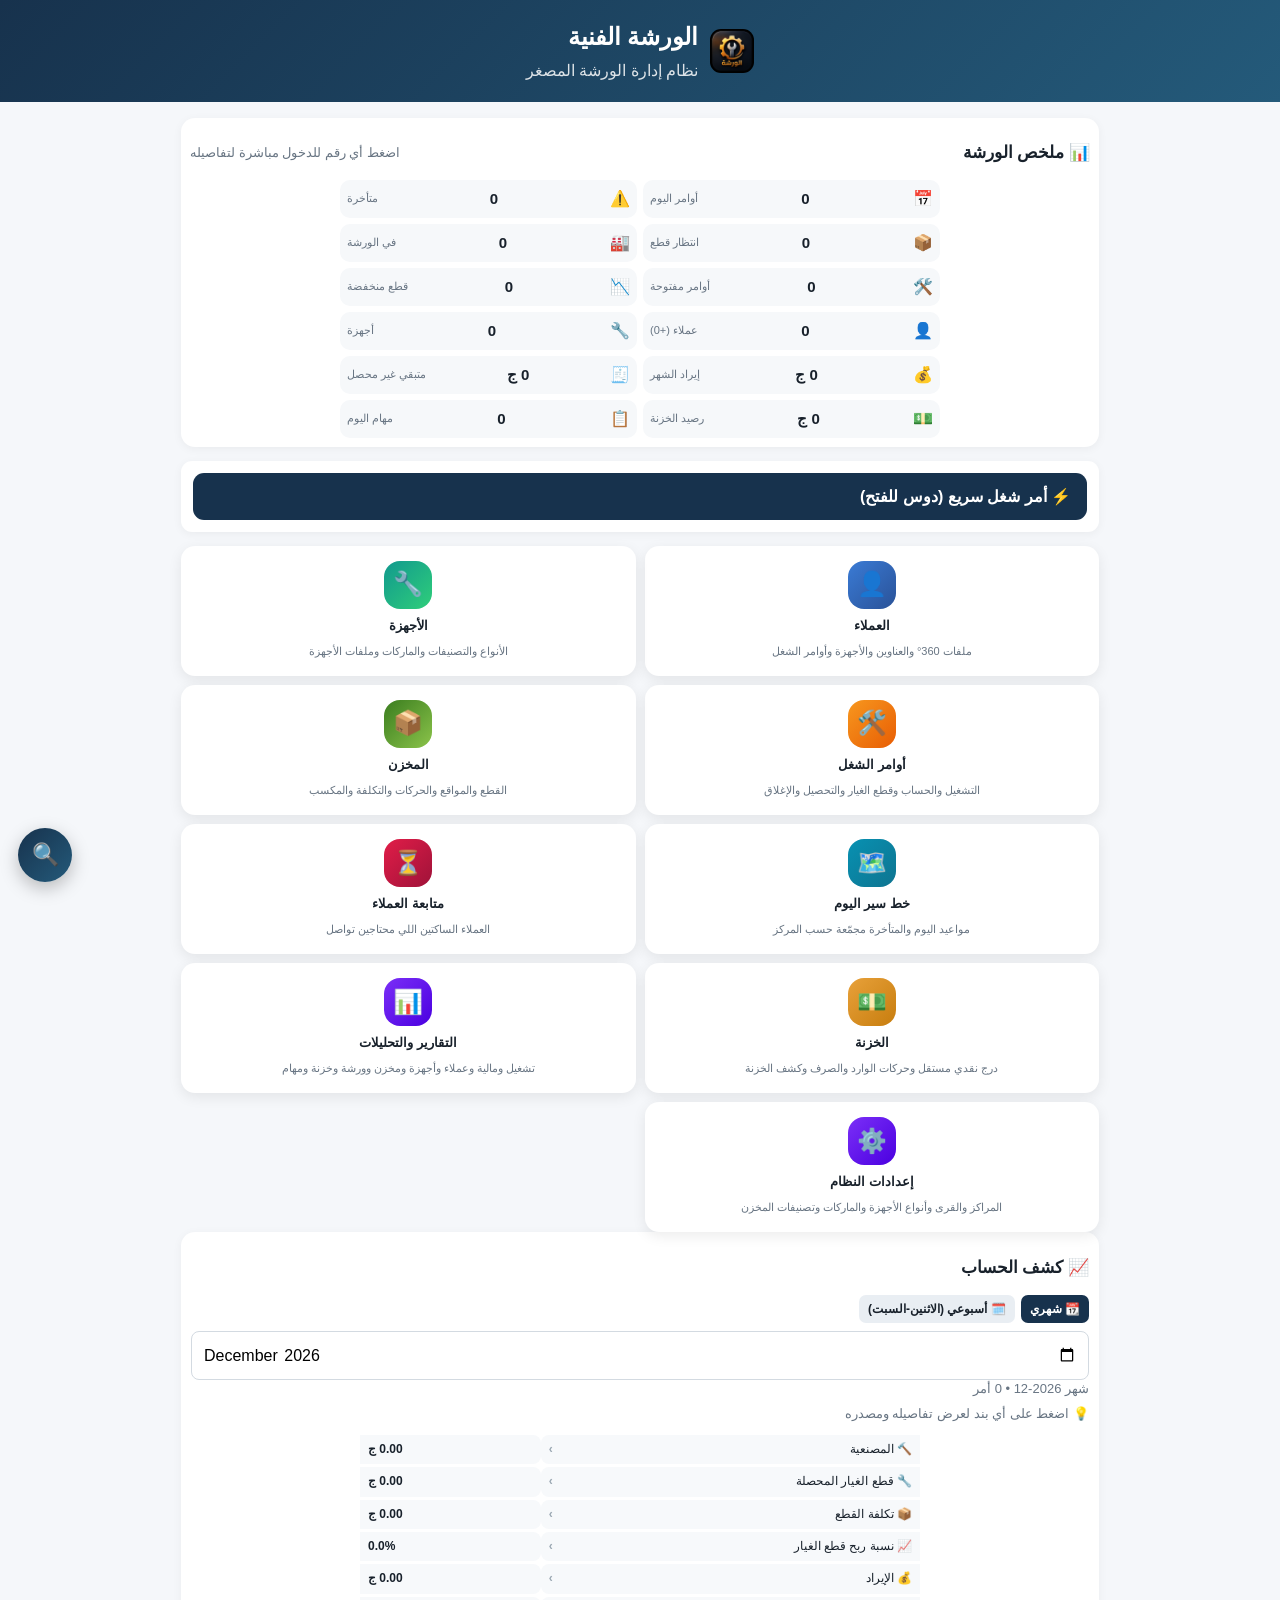
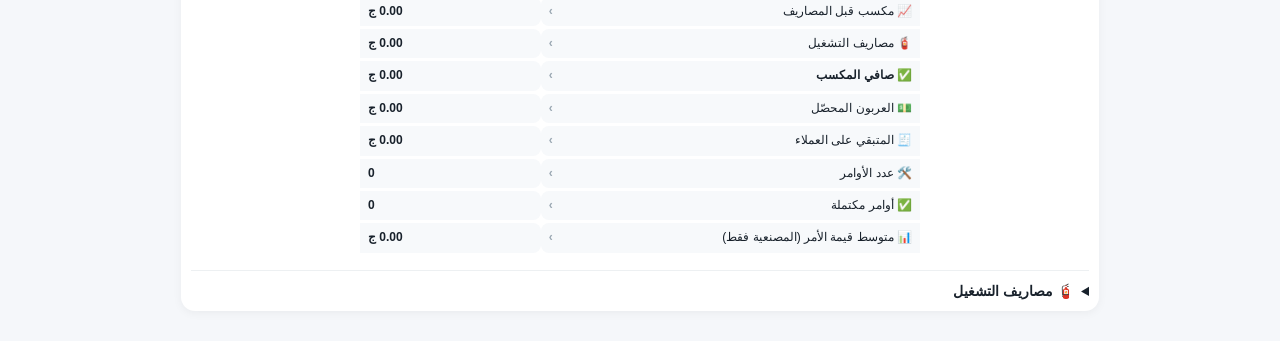
<file: index.html>
<!doctype html><html lang="ar" dir="rtl"><head><meta charset="utf-8"><meta name="viewport" content="width=device-width,initial-scale=1"><meta name="theme-color" content="#001b4d"><link rel="manifest" href="manifest.json?v=11.4.1"><link rel="icon" type="image/png" sizes="192x192" href="icon-192-v11-4-1.png"><link rel="apple-touch-icon" href="icon-192-v11-4-1.png"><title>الورشة الفنية | النظام المصغر</title><link rel="stylesheet" href="style.css"></head><body>
<header><div class="brand"><img class="brand-logo" src="icon-192-v11-4-1.png" alt="شعار الورشة الفنية"><div><h1>الورشة الفنية</h1><p>نظام إدارة الورشة المصغر</p></div></div><button id="installAppBtn" class="secondary hidden" type="button" onclick="installWorkshopApp()">📲 تثبيت التطبيق</button></header>
<main>
<section class="dashboard"><div class="dash-head"><h2>📊 ملخص الورشة</h2><span class="hint">اضغط أي رقم للدخول مباشرة لتفاصيله</span></div><div id="dashboard"></div></section>
<section class="panel" id="quickOrderPanel"><button type="button" id="quickOrderToggleBtn" class="quick-order-toggle" onclick="toggleQuickOrderPanel()">⚡ أمر شغل سريع (دوس للفتح)</button>
<div id="quickOrderBody" class="hidden">
<p class="hint">اختر العميل والجهاز واكتب العطل، والباقي (الأولوية، الموعد، الحساب، قطع الغيار) تظبطه بعدين من صفحة الأمر نفسها. العميل أو الجهاز جديد؟ سجّله من هنا على طول من غير ما تسيب الصفحة.</p>
<div class="form-grid">
<label class="wide">العميل<div class="select-add"><select id="qoCustomer"></select><button type="button" class="secondary mini-action quick-add-btn" data-opens="qoCustomerBox" onclick="toggleQuickAdd('qoCustomerBox')">➕ عميل</button></div></label>
<section id="qoCustomerBox" class="quick-add hidden wide"><h3>➕ إضافة عميل سريع</h3><div class="form-grid"><label>اسم العميل<input id="qoName"></label><label>التليفون<input id="qoPhone" inputmode="tel"></label><label>المركز<select id="qoCenter"></select></label><label>القرية<select id="qoVillage"></select></label><label>الشارع / علامة مميزة <small>اختياري</small><input id="qoStreet"></label></div><div class="actions"><button type="button" class="primary" onclick="saveQuickCustomerHome()">💾 حفظ العميل واختياره</button><button type="button" class="secondary" onclick="closeQuickAdd('qoCustomerBox')">إلغاء</button></div></section>
<label class="wide">الجهاز<div class="select-add"><select id="qoDevice"></select><button type="button" class="secondary mini-action quick-add-btn" data-opens="qoDeviceBox" onclick="toggleQuickAdd('qoDeviceBox')">➕ جهاز</button></div></label>
<section id="qoDeviceBox" class="quick-add hidden wide"><h3>➕ إضافة جهاز سريع</h3><div class="form-grid"><label>نوع الجهاز<select id="qoType"></select></label><label>التصنيف<select id="qoCategory"></select></label><label>الماركة<select id="qoBrand"></select></label><label>الموديل <small>اختياري</small><input id="qoModel"></label></div><div class="actions"><button type="button" class="primary" onclick="saveQuickDeviceHome()">💾 حفظ الجهاز واختياره</button><button type="button" class="secondary" onclick="closeQuickAdd('qoDeviceBox')">إلغاء</button></div></section>
<label class="wide">وصف العطل<textarea id="qoFault" placeholder="مثال: تاخر برنامج الغسالة"></textarea></label>
</div>
<div class="actions"><button type="button" class="primary" onclick="quickCreateRequest()">⚡ إنشاء أمر الشغل وفتحه</button><a class="secondary" href="requests.html?add=1">🛠️ فورم كامل</a></div>
</div>
</section>
<div class="grid">
<a class="card card-accent-blue" href="customers.html"><i>👤</i><div class="card-text"><b>العملاء</b><span>ملفات 360° والعناوين والأجهزة وأوامر الشغل</span></div></a>
<a class="card card-accent-teal" href="devices.html"><i>🔧</i><div class="card-text"><b>الأجهزة</b><span>الأنواع والتصنيفات والماركات وملفات الأجهزة</span></div></a>
<a class="card card-accent-orange" href="requests.html"><i>🛠️</i><div class="card-text"><b>أوامر الشغل</b><span>التشغيل والحساب وقطع الغيار والتحصيل والإغلاق</span></div></a>
<a class="card card-accent-green" href="inventory.html"><i>📦</i><div class="card-text"><b>المخزن</b><span>القطع والمواقع والحركات والتكلفة والمكسب</span></div></a>
<a class="card card-accent-cyan" href="route.html"><i>🗺️</i><div class="card-text"><b>خط سير اليوم</b><span>مواعيد اليوم والمتأخرة مجمّعة حسب المركز</span></div></a>
<a class="card card-accent-red" href="followup.html"><i>⏳</i><div class="card-text"><b>متابعة العملاء</b><span>العملاء الساكتين اللي محتاجين تواصل</span></div></a>
<a class="card card-accent-gold" href="treasury.html"><i>💵</i><div class="card-text"><b>الخزنة</b><span>درج نقدي مستقل وحركات الوارد والصرف وكشف الخزنة</span></div></a>
<a class="card card-accent-purple" href="reports.html"><i>📊</i><div class="card-text"><b>التقارير والتحليلات</b><span>تشغيل ومالية وعملاء وأجهزة ومخزن وورشة وخزنة ومهام</span></div></a><a class="card card-accent-purple" href="settings.html"><i>⚙️</i><div class="card-text"><b>إعدادات النظام</b><span>المراكز والقرى وأنواع الأجهزة والماركات وتصنيفات المخزن</span></div></a>
</div>
<section class="report" id="reportSection">
  <div class="dash-head"><h2>📈 كشف الحساب</h2></div>
  <div class="report-mode-toggle">
    <button type="button" id="modeMonthBtn" class="secondary mini-action active-track" onclick="setReportMode('month')">📆 شهري</button>
    <button type="button" id="modeWeekBtn" class="secondary mini-action" onclick="setReportMode('week')">🗓️ أسبوعي (الاثنين‑السبت)</button>
  </div>
  <input id="reportMonth" type="month">
  <input id="reportWeek" type="week" class="hidden">
  <div id="monthlyReport"></div>
  <details class="expense-panel">
    <summary>🧯 مصاريف التشغيل</summary>
    <div class="form-grid expense-form">
      <label>التاريخ<input id="expDate" type="date"></label>
      <label>التصنيف<select id="expCategory"></select></label>
      <label>المبلغ<input id="expAmount" type="number" step="0.01" min="0" placeholder="0.00"></label>
      <label class="wide">ملاحظة<input id="expNote" placeholder="اختياري"></label>
    </div>
    <button type="button" class="primary expense-save" onclick="addExpense()">💾 حفظ المصروف</button>
    <div id="expenseList"></div>
  </details>
</section>
</main><script src="notif-shared.js"></script>
  <script src="shared-data.js"></script><script src="global-search.js"></script><script src="image-store.js"></script><script src="migrations.js"></script><script src="treasury.js"></script><script src="tasks.js"></script><script src="app-shared.js"></script><script src="app-dashboard-reports.js"></script><script src="app-customers.js"></script><script src="app-devices.js"></script><script src="app-requests.js"></script><script src="app-settings-lists.js"></script><script src="app-parts.js"></script><script src="app-settings.js"></script><script src="app-delete-tools.js"></script><script src="app-route-followup.js"></script><script src="app-data-management.js"></script><script src="app-quick-add.js"></script><script src="app-notifications-bootstrap.js"></script></body></html>
</file>
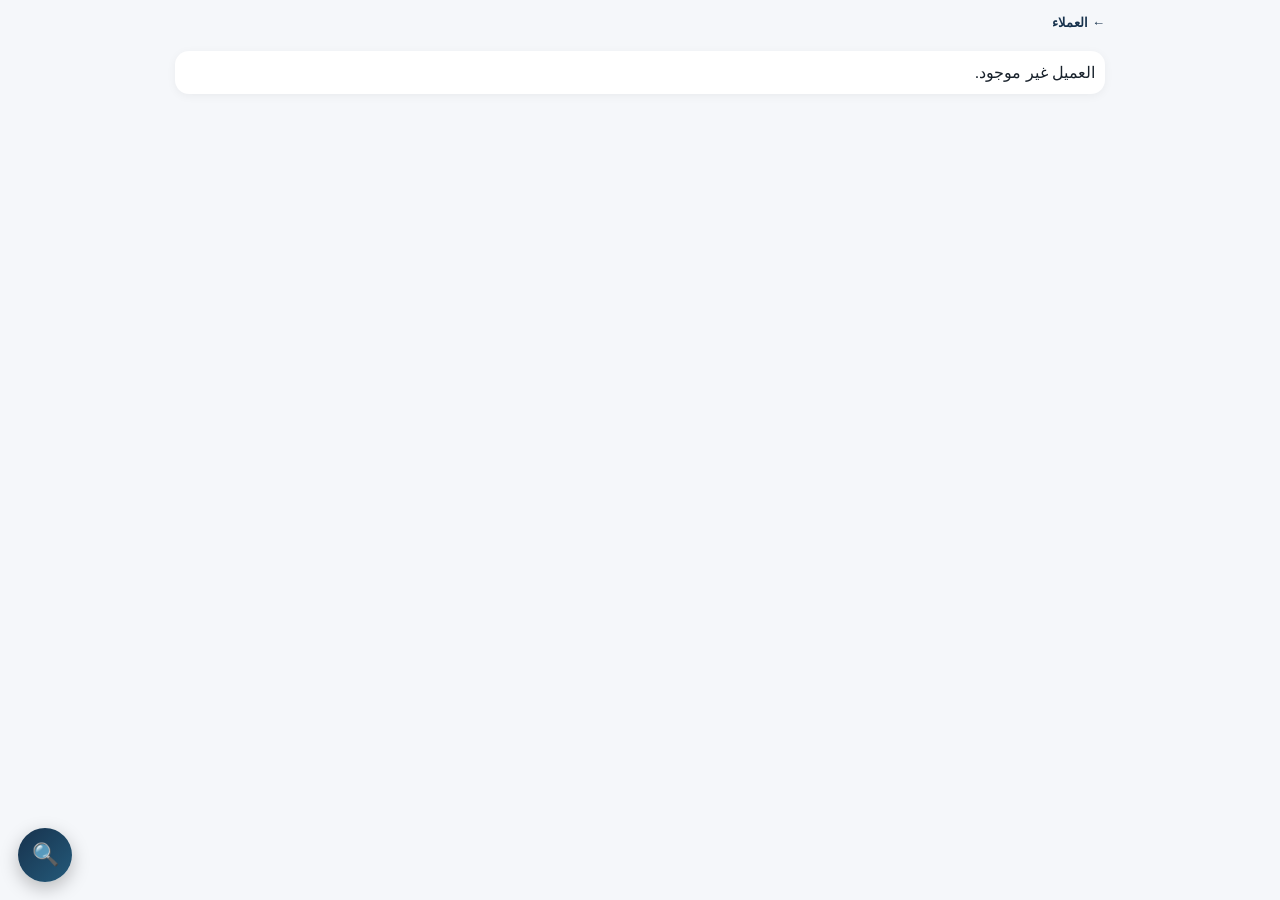
<file: customer.html>
<!doctype html><html lang="ar" dir="rtl"><head><meta charset="utf-8"><meta name="viewport" content="width=device-width,initial-scale=1"><meta name="theme-color" content="#001b4d"><link rel="manifest" href="manifest.json?v=11.4.1"><link rel="icon" type="image/png" sizes="192x192" href="icon-192-v11-4-1.png"><link rel="apple-touch-icon" href="icon-192-v11-4-1.png"><title>ملف العميل 360°</title><link rel="stylesheet" href="style.css"><link rel="stylesheet" href="print-share.css"></head><body><main class="page"><a class="back" href="customers.html">← العملاء</a><div id="customerProfile"></div></main><script src="notif-shared.js"></script>
  <script src="shared-data.js"></script><script src="global-search.js"></script><script src="image-store.js"></script><script src="migrations.js"></script><script src="treasury.js"></script><script src="tasks.js"></script><script src="app-shared.js"></script><script src="app-dashboard-reports.js"></script><script src="app-customers.js"></script><script src="app-devices.js"></script><script src="app-requests.js"></script><script src="app-settings-lists.js"></script><script src="app-parts.js"></script><script src="app-settings.js"></script><script src="app-delete-tools.js"></script><script src="app-route-followup.js"></script><script src="app-data-management.js"></script><script src="app-quick-add.js"></script><script src="app-notifications-bootstrap.js"></script><script src="workshop-mini-enhancements.js"></script><script src="print-share.js"></script></body></html>
</file>
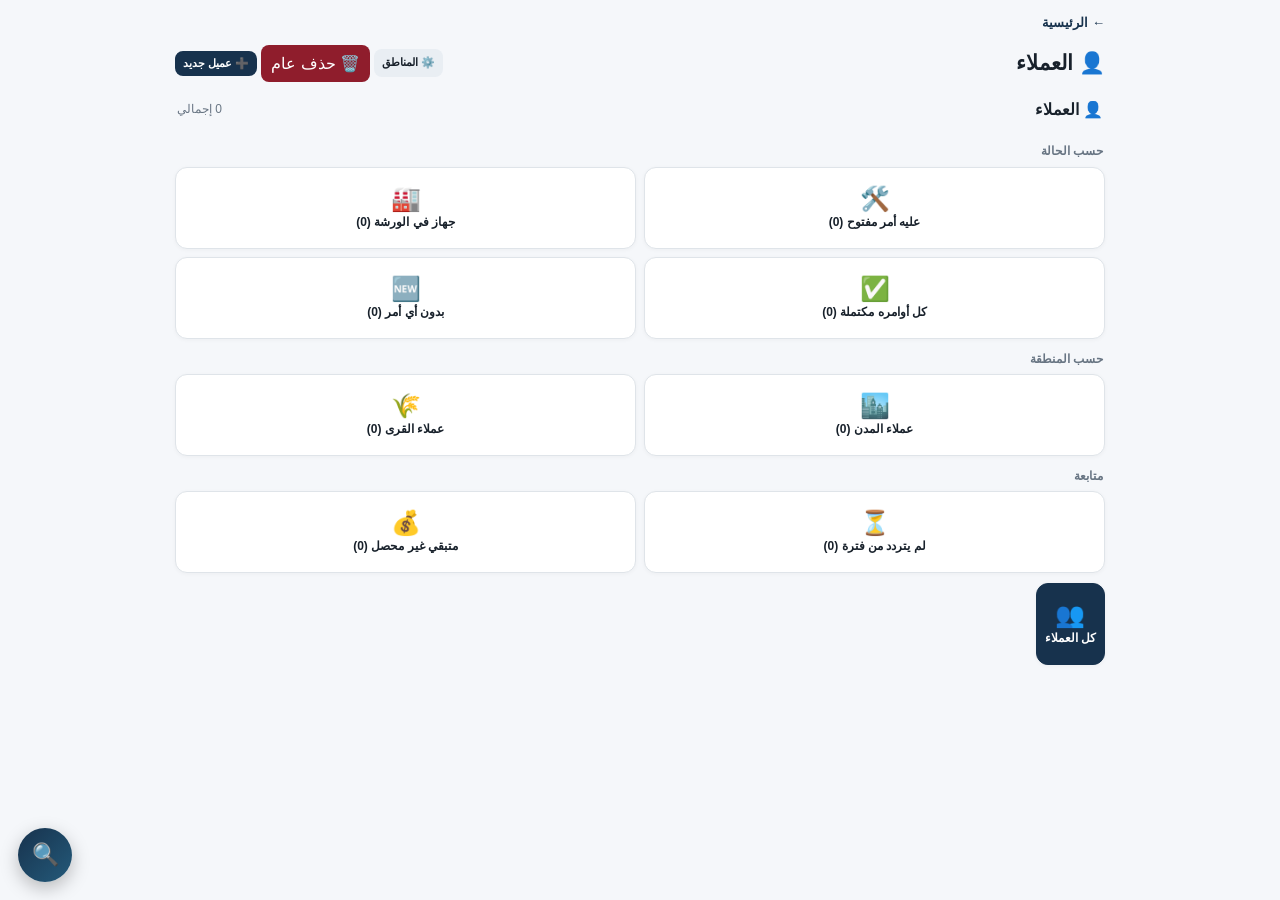
<file: customers.html>
<!doctype html><html lang="ar" dir="rtl"><head><meta charset="utf-8"><meta name="viewport" content="width=device-width,initial-scale=1"><meta name="theme-color" content="#001b4d"><link rel="manifest" href="manifest.json?v=11.4.1"><link rel="icon" type="image/png" sizes="192x192" href="icon-192-v11-4-1.png"><link rel="apple-touch-icon" href="icon-192-v11-4-1.png"><title>العملاء</title><link rel="stylesheet" href="style.css"><link rel="stylesheet" href="print-share.css"></head><body><main class="page"><a class="back" href="index.html">← الرئيسية</a>
<div class="page-head"><h1>👤 العملاء</h1><div class="section-actions"><a class="icon-btn small-btn" href="settings.html#locations">⚙️ المناطق</a><button class="danger-btn small-btn" type="button" onclick="deleteAllCustomers()">🗑️ حذف عام</button><button class="primary small-btn" onclick="toggle('customerForm')">➕ عميل جديد</button></div></div>
<form id="customerForm" class="form hidden"><div class="form-grid">
<label>اسم العميل<input id="cName" required></label><label>التليفون<input id="cPhone" required inputmode="tel"></label>
</div><h3>📍 العنوان الأساسي</h3><div class="address-note">المركز + القرية هما العنوان الأساسي، والشارع أو العلامة المميزة اختيارية.</div><div class="form-grid"><label>المركز<select id="cCenter" required></select></label><label>القرية<select id="cVillage" required></select></label><label>الشارع / علامة مميزة <small>اختياري</small><input id="cStreet"></label></div><h3>📍 عنوان إضافي <small>اختياري</small></h3><div class="form-grid"><label>المركز<select id="aCenter"></select></label><label>القرية<select id="aVillage"></select></label><label>الشارع / علامة مميزة <small>اختياري</small><input id="aStreet"></label></div>
<div class="actions"><button class="primary">💾 حفظ وفتح ملف العميل 360°</button><button type="button" class="secondary" onclick="toggle('customerForm')">إلغاء</button></div></form>
<div class="filters"><input id="customerSearch" class="search" placeholder="🔍 بحث بالاسم أو التليفون أو العنوان"></div><div id="customerList"></div></main><script src="notif-shared.js"></script>
  <script src="shared-data.js"></script><script src="global-search.js"></script><script src="image-store.js"></script><script src="migrations.js"></script><script src="treasury.js"></script><script src="tasks.js"></script><script src="app-shared.js"></script><script src="app-dashboard-reports.js"></script><script src="app-customers.js"></script><script src="app-devices.js"></script><script src="app-requests.js"></script><script src="app-settings-lists.js"></script><script src="app-parts.js"></script><script src="app-settings.js"></script><script src="app-delete-tools.js"></script><script src="app-route-followup.js"></script><script src="app-data-management.js"></script><script src="app-quick-add.js"></script><script src="app-notifications-bootstrap.js"></script><script src="workshop-mini-enhancements.js"></script><script src="workshop-mini-simple-ui.js"></script><script src="print-share.js"></script></body></html>
</file>
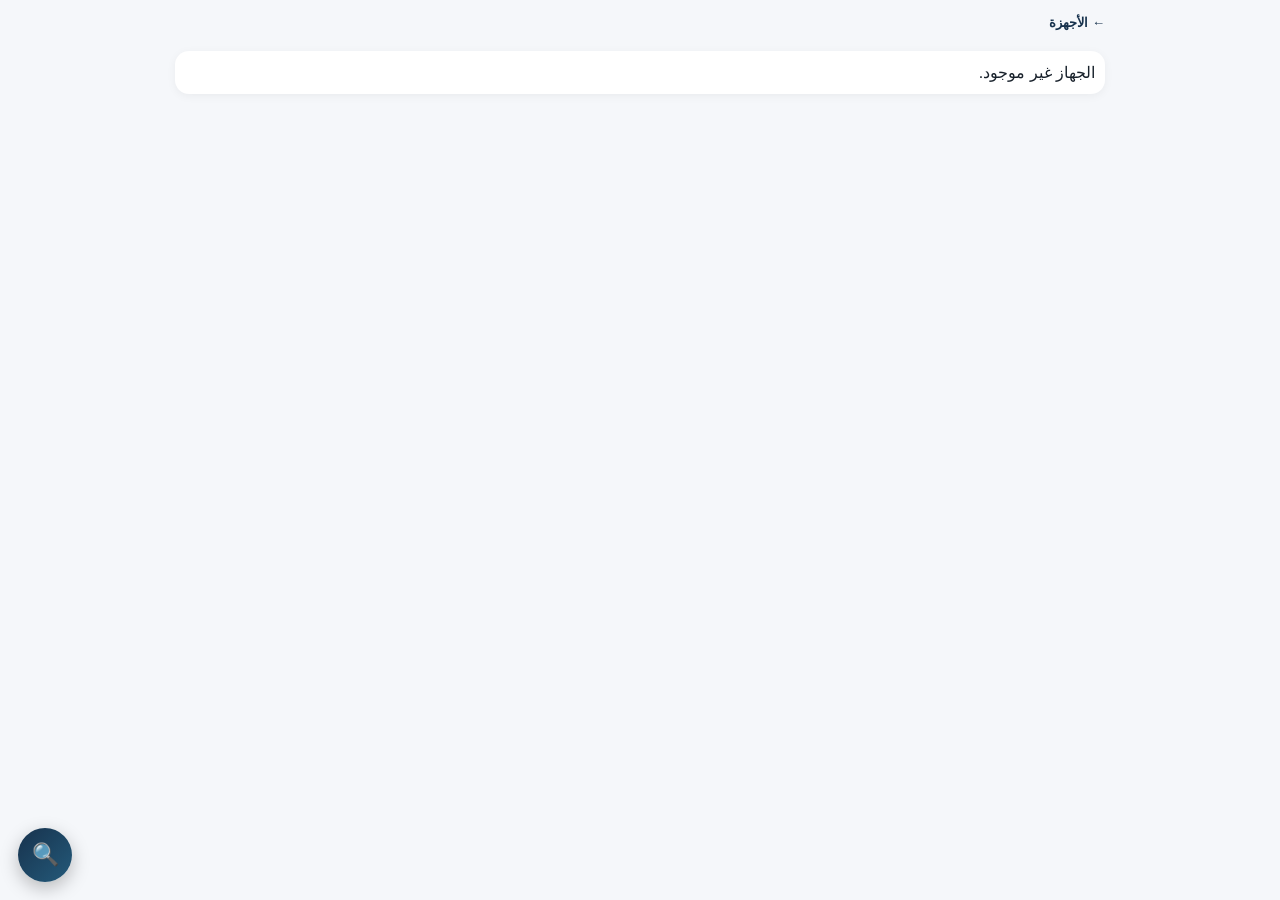
<file: device.html>
<!doctype html><html lang="ar" dir="rtl"><head><meta charset="utf-8"><meta name="viewport" content="width=device-width,initial-scale=1"><meta name="theme-color" content="#001b4d"><link rel="manifest" href="manifest.json?v=11.4.1"><link rel="icon" type="image/png" sizes="192x192" href="icon-192-v11-4-1.png"><link rel="apple-touch-icon" href="icon-192-v11-4-1.png"><title>ملف الجهاز 360°</title><link rel="stylesheet" href="style.css"><link rel="stylesheet" href="print-share.css"></head><body><main class="page"><a class="back" href="devices.html">← الأجهزة</a><div id="deviceProfile"></div></main><script src="notif-shared.js"></script>
  <script src="shared-data.js"></script><script src="global-search.js"></script><script src="image-store.js"></script><script src="migrations.js"></script><script src="treasury.js"></script><script src="tasks.js"></script><script src="app-shared.js"></script><script src="app-dashboard-reports.js"></script><script src="app-customers.js"></script><script src="app-devices.js"></script><script src="app-requests.js"></script><script src="app-settings-lists.js"></script><script src="app-parts.js"></script><script src="app-settings.js"></script><script src="app-delete-tools.js"></script><script src="app-route-followup.js"></script><script src="app-data-management.js"></script><script src="app-quick-add.js"></script><script src="app-notifications-bootstrap.js"></script><script src="workshop-mini-enhancements.js"></script><script src="print-share.js"></script></body></html>
</file>
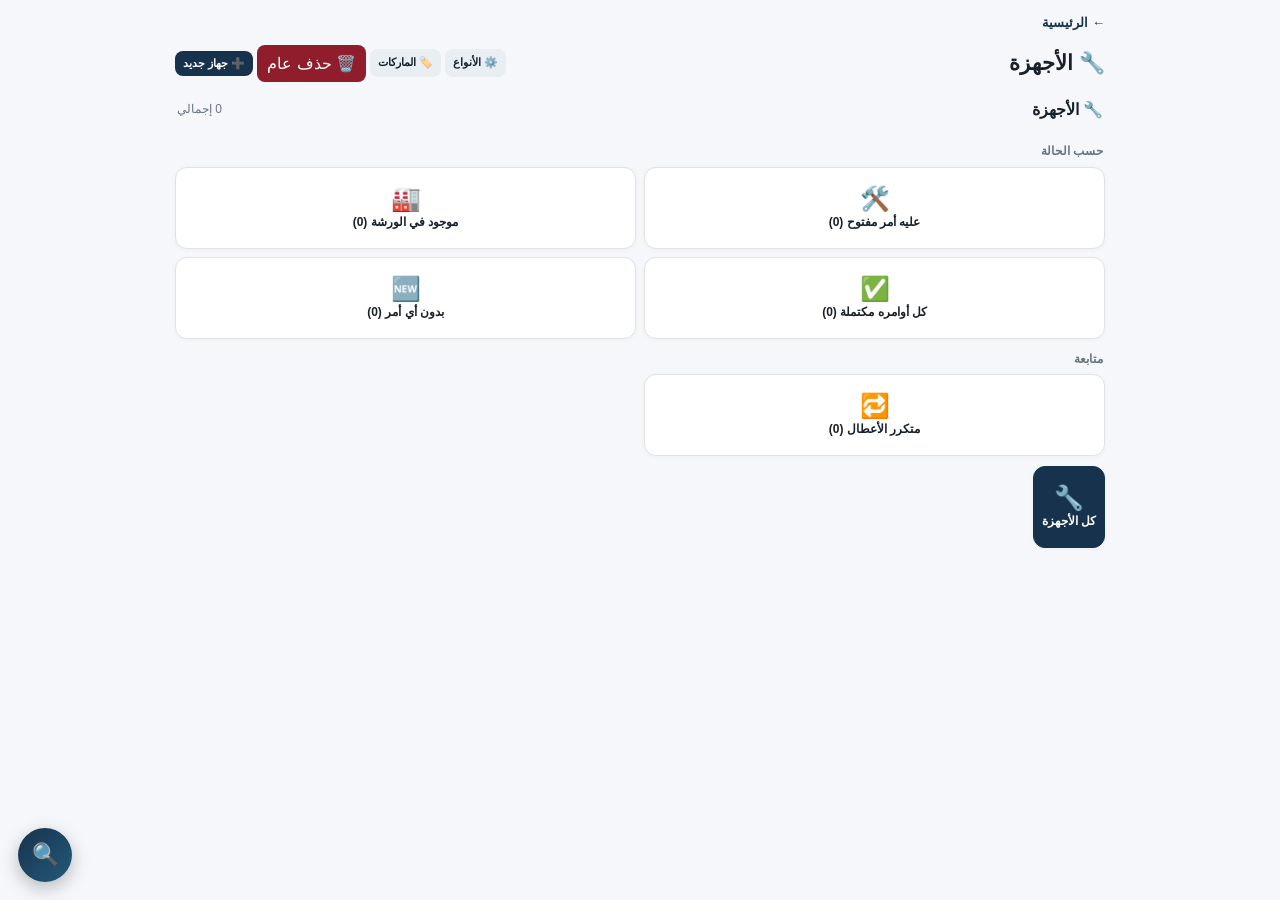
<file: devices.html>
<!doctype html><html lang="ar" dir="rtl"><head><meta charset="utf-8"><meta name="viewport" content="width=device-width,initial-scale=1"><meta name="theme-color" content="#001b4d"><link rel="manifest" href="manifest.json?v=11.4.1"><link rel="icon" type="image/png" sizes="192x192" href="icon-192-v11-4-1.png"><link rel="apple-touch-icon" href="icon-192-v11-4-1.png"><title>الأجهزة</title><link rel="stylesheet" href="style.css"><link rel="stylesheet" href="print-share.css"></head><body><main class="page"><a class="back" href="index.html">← الرئيسية</a>
<div class="page-head"><h1>🔧 الأجهزة</h1><div class="section-actions"><a class="icon-btn small-btn" href="settings.html#device-types">⚙️ الأنواع</a><a class="icon-btn small-btn" href="settings.html#brands">🏷️ الماركات</a><button class="danger-btn small-btn" type="button" onclick="deleteAllDevices()">🗑️ حذف عام</button><button class="primary small-btn" onclick="toggle('deviceForm')">➕ جهاز جديد</button></div></div>
<form id="deviceForm" class="form hidden"><div class="form-grid"><label class="wide">العميل<div class="select-add"><select id="dCustomer" required></select><button type="button" class="secondary mini-action quick-add-btn" data-opens="quickDeviceCustomerBox" onclick="toggleQuickAdd('quickDeviceCustomerBox')">➕ عميل</button></div></label>
<section id="quickDeviceCustomerBox" class="quick-add hidden wide"><h3>➕ إضافة عميل سريع</h3><div class="form-grid"><label>اسم العميل<input id="dcName"></label><label>التليفون<input id="dcPhone" inputmode="tel"></label><label>المركز<select id="dcCenter"></select></label><label>القرية<select id="dcVillage"></select></label><label>الشارع / علامة مميزة <small>اختياري</small><input id="dcStreet"></label></div><div class="actions"><button type="button" class="primary" onclick="saveDeviceCustomer()">💾 حفظ العميل واختياره</button><button type="button" class="secondary" onclick="closeQuickAdd('quickDeviceCustomerBox')">إلغاء</button></div></section>
<label>العنوان<select id="dAddress" required></select></label><label>نوع الجهاز<select id="dType" required></select></label><label>التصنيف<select id="dCategory" required></select></label><label>الماركة<select id="dBrand" required></select></label><label>الموديل<input id="dModel"></label><label>وصف الجهاز<textarea id="dDesc"></textarea></label><label>صورة الجهاز<input id="dPhoto" type="file" accept="image/*"></label></div><div id="photoPreview"></div><div class="actions"><button class="primary" id="deviceSubmitBtn">💾 حفظ وفتح ملف الجهاز 360°</button><button type="button" class="secondary" onclick="toggle('deviceForm')">إلغاء</button></div></form>
<div class="filters"><input id="deviceSearch" class="search" placeholder="🔍 بحث باسم العميل أو رقم الهاتف أو العنوان"></div><div id="deviceList"></div></main><script src="notif-shared.js"></script>
  <script src="shared-data.js"></script><script src="global-search.js"></script><script src="image-store.js"></script><script src="migrations.js"></script><script src="treasury.js"></script><script src="tasks.js"></script><script src="app-shared.js"></script><script src="app-dashboard-reports.js"></script><script src="app-customers.js"></script><script src="app-devices.js"></script><script src="app-requests.js"></script><script src="app-settings-lists.js"></script><script src="app-parts.js"></script><script src="app-settings.js"></script><script src="app-delete-tools.js"></script><script src="app-route-followup.js"></script><script src="app-data-management.js"></script><script src="app-quick-add.js"></script><script src="app-notifications-bootstrap.js"></script><script src="workshop-mini-enhancements.js"></script><script src="workshop-mini-simple-ui.js"></script><script src="print-share.js"></script></body></html>
</file>
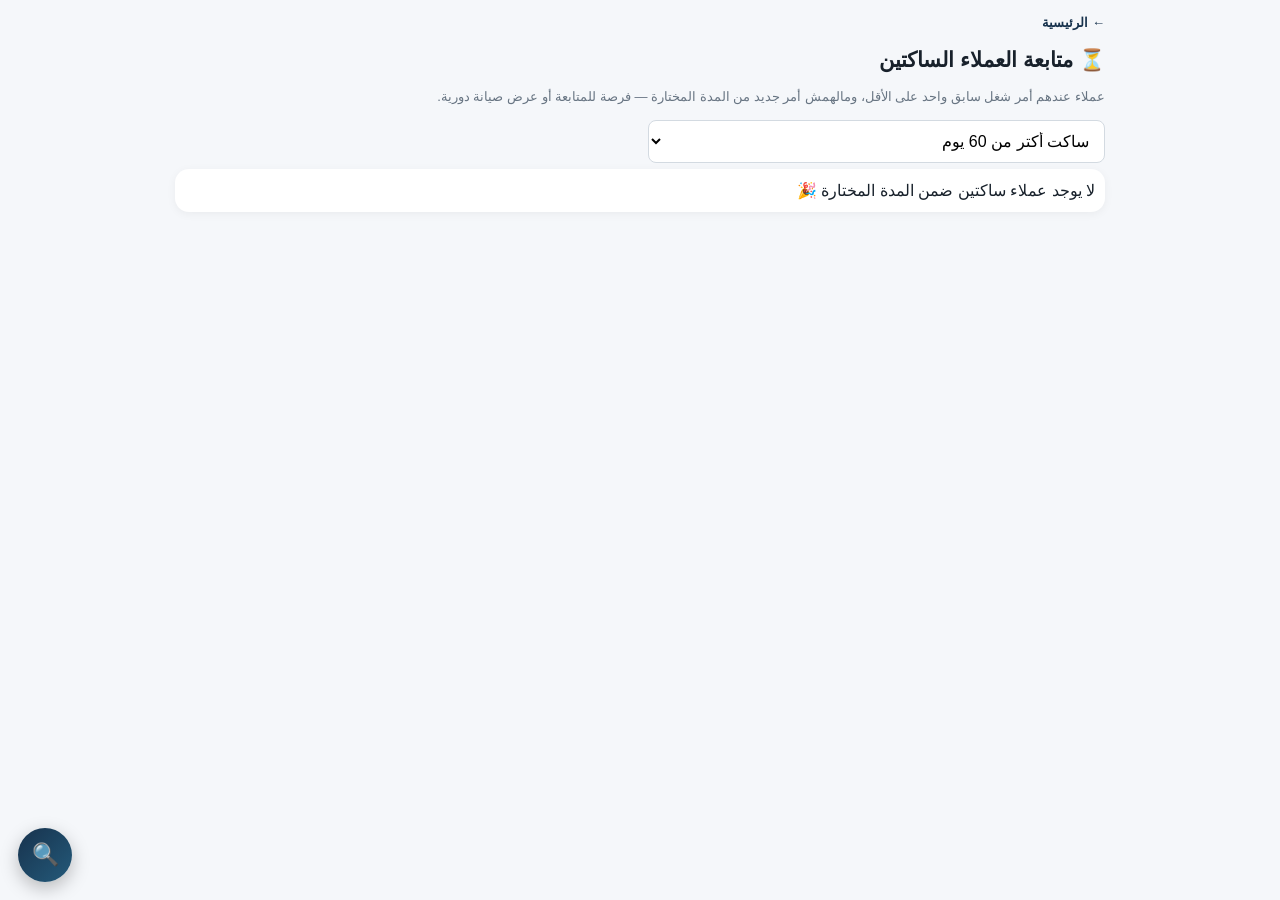
<file: followup.html>
<!doctype html><html lang="ar" dir="rtl"><head><meta charset="utf-8"><meta name="viewport" content="width=device-width,initial-scale=1"><meta name="theme-color" content="#001b4d"><link rel="manifest" href="manifest.json?v=11.4.1"><link rel="icon" type="image/png" sizes="192x192" href="icon-192-v11-4-1.png"><link rel="apple-touch-icon" href="icon-192-v11-4-1.png"><title>متابعة العملاء</title><link rel="stylesheet" href="style.css"></head><body><main class="page"><a class="back" href="index.html">← الرئيسية</a>
<div class="page-head"><h1>⏳ متابعة العملاء الساكتين</h1></div>
<p class="hint">عملاء عندهم أمر شغل سابق واحد على الأقل، ومالهمش أمر جديد من المدة المختارة — فرصة للمتابعة أو عرض صيانة دورية.</p>
<div class="filters"><select id="followupDays"><option value="30">ساكت أكتر من 30 يوم</option><option value="60" selected>ساكت أكتر من 60 يوم</option><option value="90">ساكت أكتر من 90 يوم</option><option value="180">ساكت أكتر من 180 يوم</option></select></div>
<div id="followupList"></div>
</main><script src="notif-shared.js"></script>
  <script src="shared-data.js"></script><script src="global-search.js"></script><script src="image-store.js"></script><script src="migrations.js"></script><script src="treasury.js"></script><script src="tasks.js"></script><script src="app-shared.js"></script><script src="app-dashboard-reports.js"></script><script src="app-customers.js"></script><script src="app-devices.js"></script><script src="app-requests.js"></script><script src="app-settings-lists.js"></script><script src="app-parts.js"></script><script src="app-settings.js"></script><script src="app-delete-tools.js"></script><script src="app-route-followup.js"></script><script src="app-data-management.js"></script><script src="app-quick-add.js"></script><script src="app-notifications-bootstrap.js"></script></body></html>
</file>
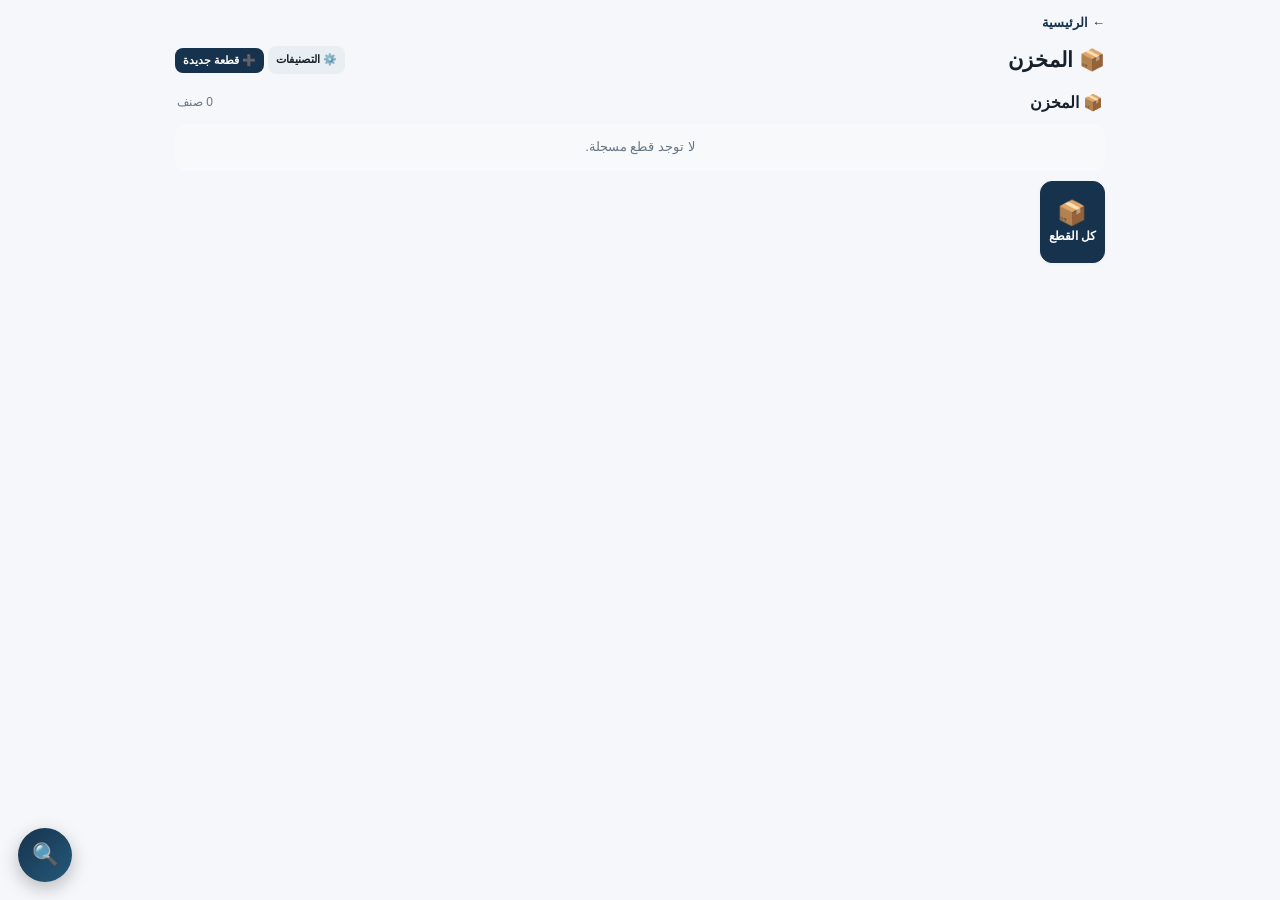
<file: inventory.html>
<!doctype html><html lang="ar" dir="rtl"><head><meta charset="utf-8"><meta name="viewport" content="width=device-width,initial-scale=1"><meta name="theme-color" content="#001b4d"><link rel="manifest" href="manifest.json?v=11.4.1"><link rel="icon" type="image/png" sizes="192x192" href="icon-192-v11-4-1.png"><link rel="apple-touch-icon" href="icon-192-v11-4-1.png"><title>المخزن</title><link rel="stylesheet" href="style.css"><link rel="stylesheet" href="print-share.css"></head><body><main class="page"><a class="back" href="index.html">← الرئيسية</a>
<div class="page-head"><h1>📦 المخزن</h1><div class="section-actions"><a class="icon-btn small-btn" href="settings.html#part-categories">⚙️ التصنيفات</a><button class="primary small-btn" onclick="toggle('partForm')">➕ قطعة جديدة</button></div></div>
<form id="partForm" class="form hidden"><div class="form-grid"><label>اسم القطعة<input id="pName" required autocomplete="off"><div id="partDuplicateHint" class="hint"></div></label><label>الكود<input id="pCode"></label><label>التصنيف<select id="pCategory" required></select></label><label>مكانها في المخزن<input id="pLocation" placeholder="رف / درج / دولاب"></label><label>الكمية<input id="pQty" type="number" min="0" required></label><label>الحد الأدنى<input id="pMin" type="number" min="0" value="0"></label><label>سعر الشراء<input id="pBuy" type="number" min="0" step=".01"></label><label>سعر الاستخدام<input id="pUse" type="number" min="0" step=".01"></label><label>صورة القطعة<input id="pPhoto" type="file" accept="image/*"></label></div><div id="partPhotoPreview"></div><div class="actions"><button class="primary">💾 حفظ وفتح ملف القطعة 360°</button><button type="button" class="secondary" onclick="toggle('partForm')">إلغاء</button></div></form>
<input id="partSearch" class="search" placeholder="🔍 بحث بالاسم أو الكود أو المكان"><div id="partList"></div></main><script src="notif-shared.js"></script>
  <script src="shared-data.js"></script><script src="global-search.js"></script><script src="image-store.js"></script><script src="migrations.js"></script><script src="treasury.js"></script><script src="tasks.js"></script><script src="app-shared.js"></script><script src="app-dashboard-reports.js"></script><script src="app-customers.js"></script><script src="app-devices.js"></script><script src="app-requests.js"></script><script src="app-settings-lists.js"></script><script src="app-parts.js"></script><script src="app-settings.js"></script><script src="app-delete-tools.js"></script><script src="app-route-followup.js"></script><script src="app-data-management.js"></script><script src="app-quick-add.js"></script><script src="app-notifications-bootstrap.js"></script><script src="workshop-mini-simple-ui.js"></script><script src="print-share.js"></script></body></html>
</file>
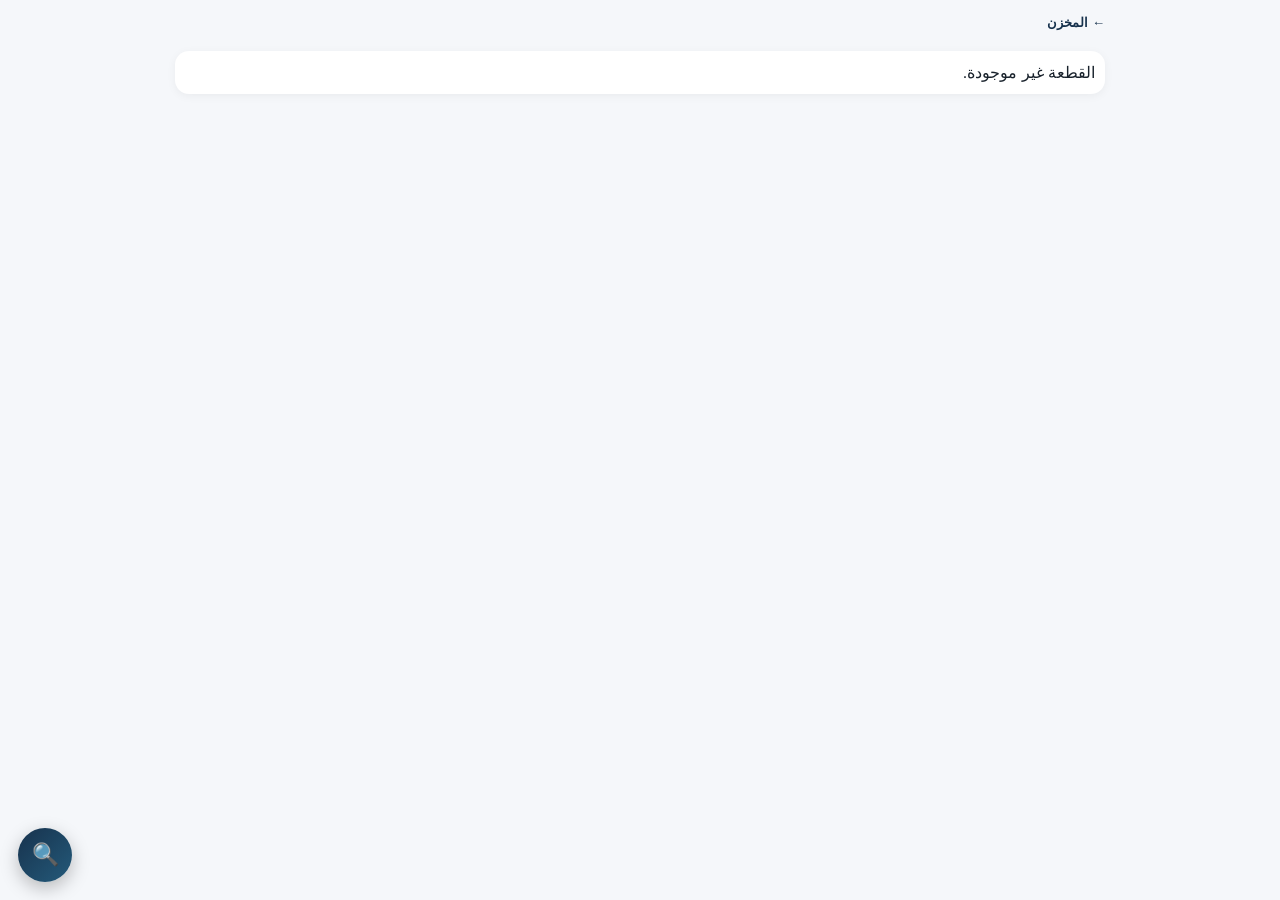
<file: part.html>
<!doctype html><html lang="ar" dir="rtl"><head><meta charset="utf-8"><meta name="viewport" content="width=device-width,initial-scale=1"><meta name="theme-color" content="#001b4d"><link rel="manifest" href="manifest.json?v=11.4.1"><link rel="icon" type="image/png" sizes="192x192" href="icon-192-v11-4-1.png"><link rel="apple-touch-icon" href="icon-192-v11-4-1.png"><title>ملف القطعة 360°</title><link rel="stylesheet" href="style.css"><link rel="stylesheet" href="print-share.css"></head><body><main class="page"><a class="back" href="inventory.html">← المخزن</a><div id="partProfile"></div></main><script src="notif-shared.js"></script>
  <script src="shared-data.js"></script><script src="global-search.js"></script><script src="image-store.js"></script><script src="migrations.js"></script><script src="treasury.js"></script><script src="tasks.js"></script><script src="app-shared.js"></script><script src="app-dashboard-reports.js"></script><script src="app-customers.js"></script><script src="app-devices.js"></script><script src="app-requests.js"></script><script src="app-settings-lists.js"></script><script src="app-parts.js"></script><script src="app-settings.js"></script><script src="app-delete-tools.js"></script><script src="app-route-followup.js"></script><script src="app-data-management.js"></script><script src="app-quick-add.js"></script><script src="app-notifications-bootstrap.js"></script><script src="print-share.js"></script></body></html>
</file>
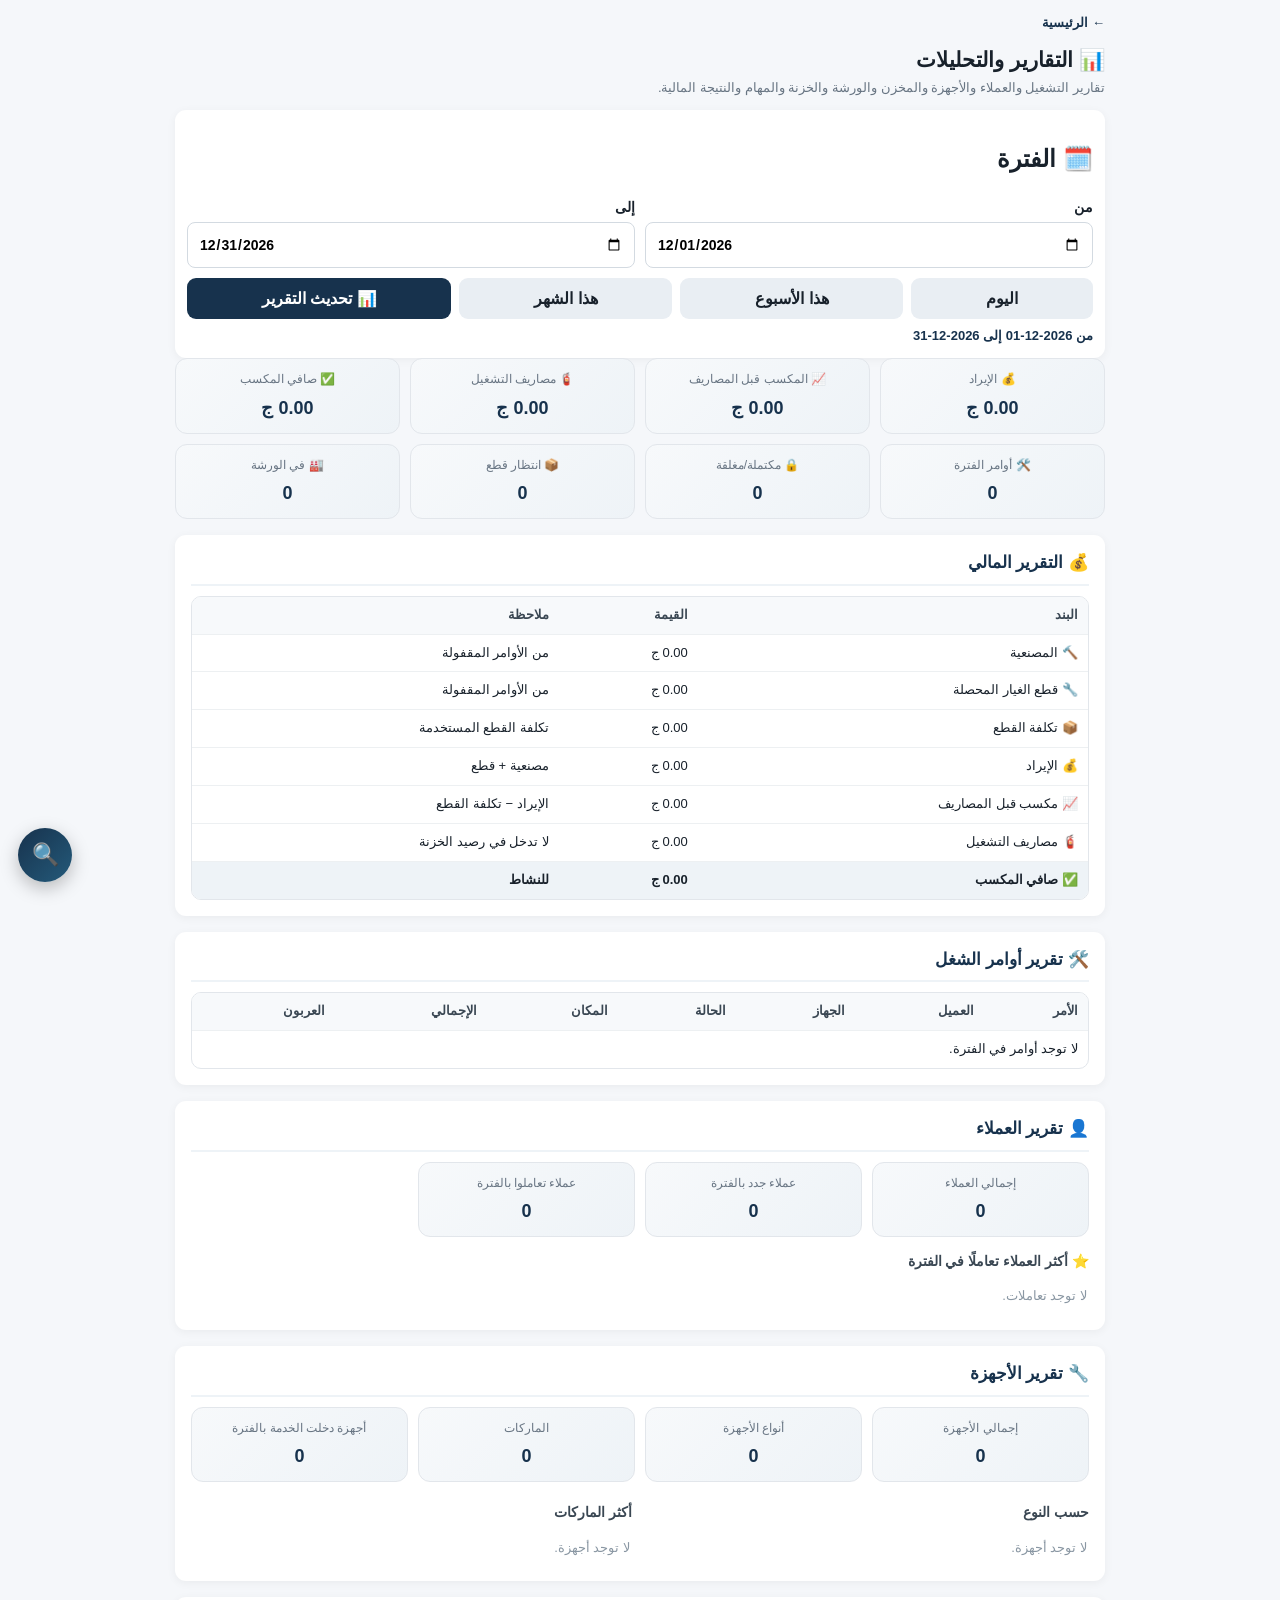
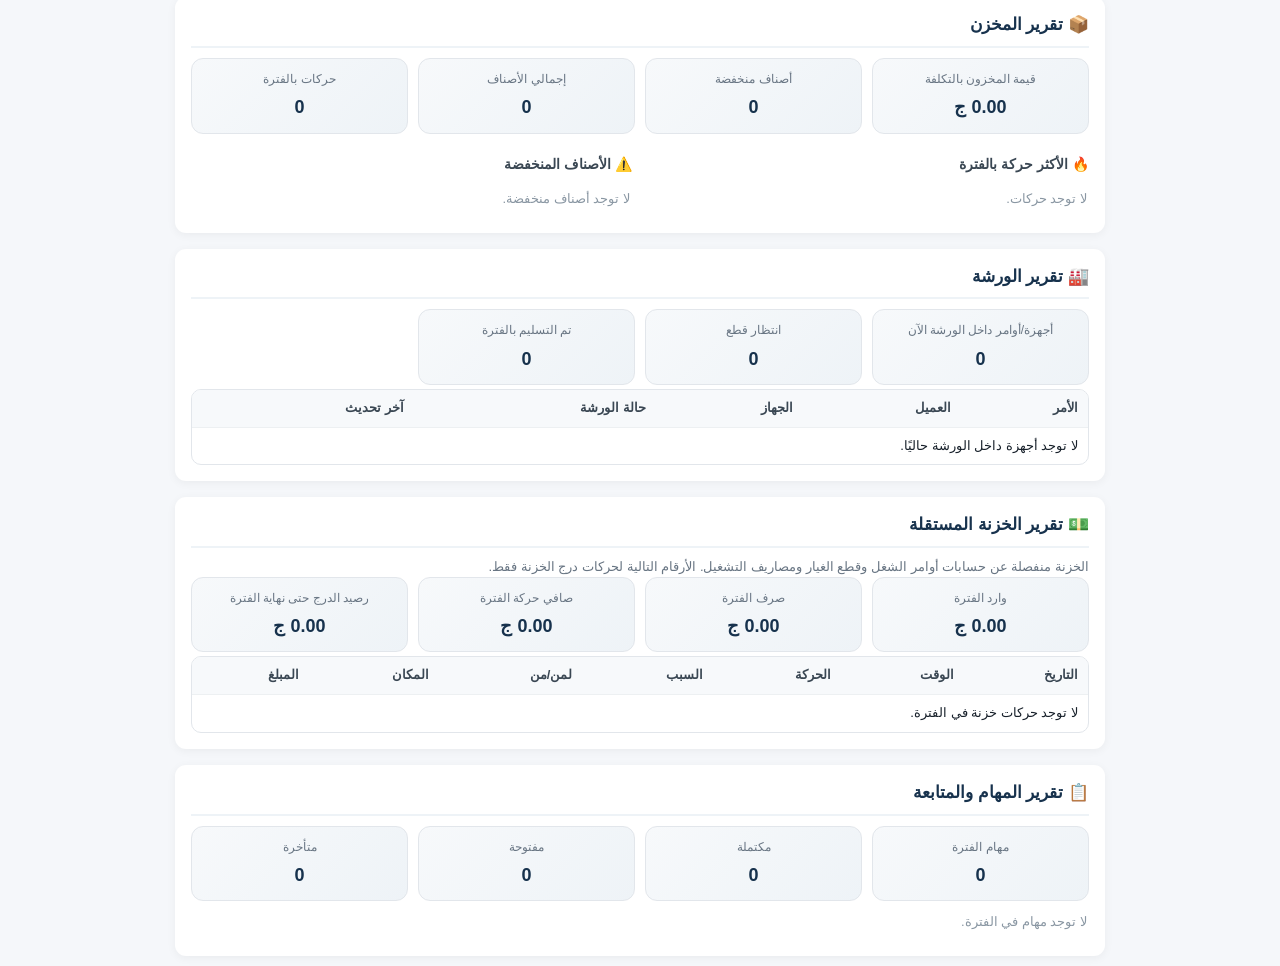
<file: reports.html>
<!doctype html><html lang="ar" dir="rtl"><head><meta charset="utf-8"><meta name="viewport" content="width=device-width,initial-scale=1"><meta name="theme-color" content="#001b4d"><meta name="description" content="تقارير وتحليلات الورشة الفنية"><link rel="manifest" href="manifest.json?v=11.4.1"><link rel="icon" type="image/png" sizes="192x192" href="icon-192-v11-4-1.png"><link rel="apple-touch-icon" href="icon-192-v11-4-1.png"><link rel="stylesheet" href="style.css"><title>التقارير | الورشة الفنية</title></head><body><main class="page report-page"><a class="back" href="index.html">← الرئيسية</a><div class="page-head"><div><h1>📊 التقارير والتحليلات</h1><p class="hint">تقارير التشغيل والعملاء والأجهزة والمخزن والورشة والخزنة والمهام والنتيجة المالية.</p></div></div><section class="panel no-print"><h2>🗓️ الفترة</h2><div class="report-filters"><label>من<input id="repFrom" type="date"></label><label>إلى<input id="repTo" type="date"></label></div><div class="report-filter-actions"><button id="repToday" class="secondary" type="button">اليوم</button><button id="repWeek" class="secondary" type="button">هذا الأسبوع</button><button id="repMonth" class="secondary" type="button">هذا الشهر</button><button id="repApply" class="primary" type="button">📊 تحديث التقرير</button></div><div id="reportPeriodLabel" class="hint" style="margin-top:8px"></div></section><div id="reportsHost"></div></main><script src="notif-shared.js"></script>
  <script src="shared-data.js"></script><script src="global-search.js"></script><script src="image-store.js"></script><script src="migrations.js"></script><script src="treasury.js"></script><script src="tasks.js"></script><script src="app-shared.js"></script><script src="app-dashboard-reports.js"></script><script src="app-customers.js"></script><script src="app-devices.js"></script><script src="app-requests.js"></script><script src="app-settings-lists.js"></script><script src="app-parts.js"></script><script src="app-settings.js"></script><script src="app-delete-tools.js"></script><script src="app-route-followup.js"></script><script src="app-data-management.js"></script><script src="app-quick-add.js"></script><script src="app-notifications-bootstrap.js"></script><script src="reports.js"></script></body></html>
</file>
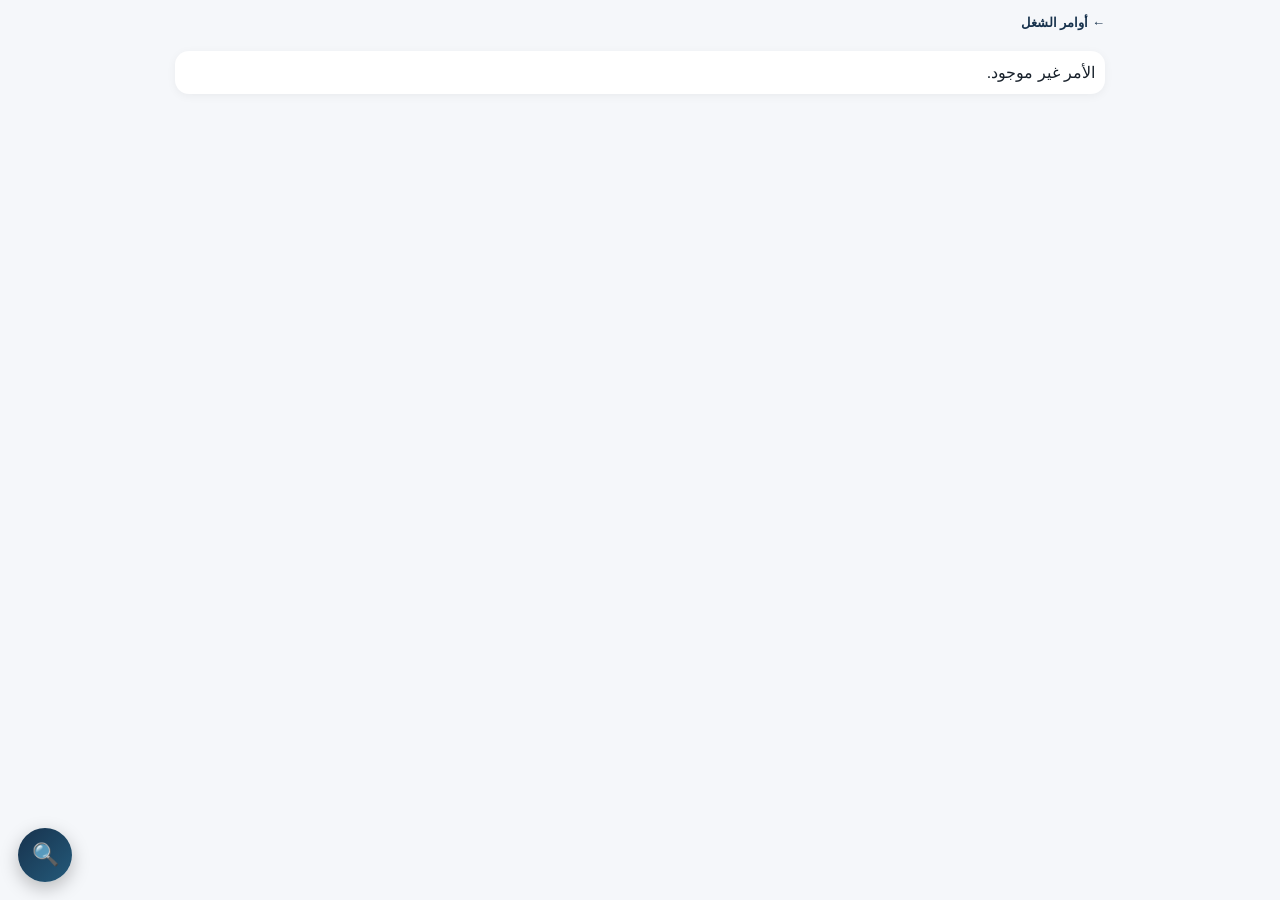
<file: request.html>
<!doctype html><html lang="ar" dir="rtl"><head><meta charset="utf-8"><meta name="viewport" content="width=device-width,initial-scale=1"><meta name="theme-color" content="#001b4d"><link rel="manifest" href="manifest.json?v=11.4.1"><link rel="icon" type="image/png" sizes="192x192" href="icon-192-v11-4-1.png"><link rel="apple-touch-icon" href="icon-192-v11-4-1.png"><title>أمر الشغل 360°</title><link rel="stylesheet" href="style.css"><link rel="stylesheet" href="print-share.css"></head><body><main class="page"><a class="back" href="requests.html">← أوامر الشغل</a><div id="requestProfile"></div></main><script src="notif-shared.js"></script>
  <script src="shared-data.js"></script><script src="global-search.js"></script><script src="image-store.js"></script><script src="migrations.js"></script><script src="treasury.js"></script><script src="tasks.js"></script><script src="app-shared.js"></script><script src="app-dashboard-reports.js"></script><script src="app-customers.js"></script><script src="app-devices.js"></script><script src="app-requests.js"></script><script src="app-settings-lists.js"></script><script src="app-parts.js"></script><script src="app-settings.js"></script><script src="app-delete-tools.js"></script><script src="app-route-followup.js"></script><script src="app-data-management.js"></script><script src="app-quick-add.js"></script><script src="app-notifications-bootstrap.js"></script><script src="print-share.js"></script></body></html>
</file>
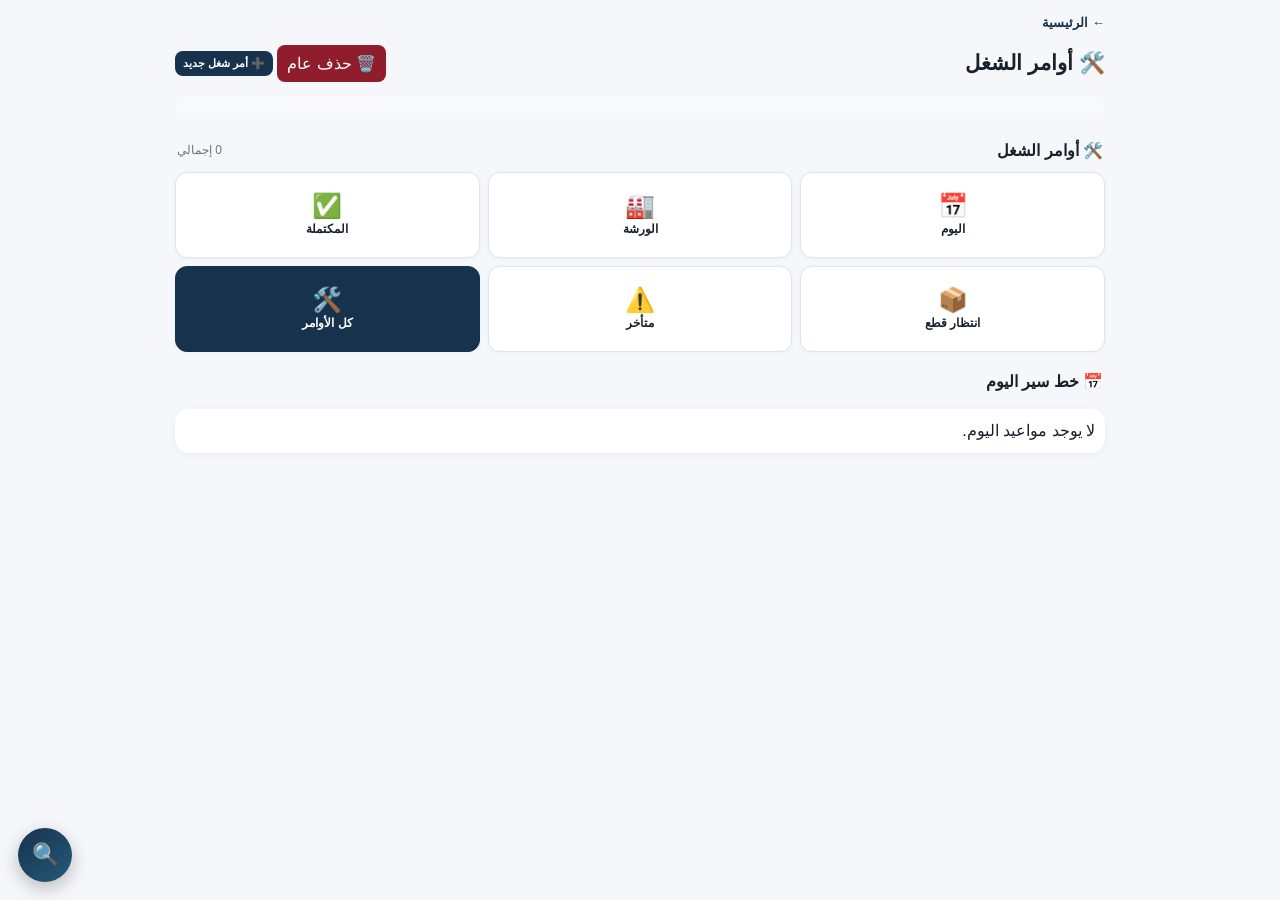
<file: requests.html>
<!doctype html><html lang="ar" dir="rtl"><head><meta charset="utf-8"><meta name="viewport" content="width=device-width,initial-scale=1"><meta name="theme-color" content="#001b4d"><link rel="manifest" href="manifest.json?v=11.4.1"><link rel="icon" type="image/png" sizes="192x192" href="icon-192-v11-4-1.png"><link rel="apple-touch-icon" href="icon-192-v11-4-1.png"><title>أوامر الشغل</title><link rel="stylesheet" href="style.css"><link rel="stylesheet" href="print-share.css"><style>.request-folders{margin:10px 0 14px}.request-folders-grid{display:grid;grid-template-columns:repeat(4,1fr);gap:10px}.request-folder{display:flex;flex-direction:column;align-items:center;justify-content:center;gap:4px;text-decoration:none;color:inherit;background:#fff;border:1px solid #e2e6eb;border-radius:12px;padding:12px 8px;min-height:96px;box-shadow:0 1px 4px rgba(0,0,0,.04)}.request-folder span{font-size:24px}.request-folder b{font-size:13px}.request-folder small{color:#667085}.check-inline{display:flex;align-items:center;gap:6px}.check-inline input{width:auto}@media(max-width:700px){.request-folders-grid{grid-template-columns:repeat(2,1fr)}} </style></head><body><main class="page"><a class="back" href="index.html">← الرئيسية</a>
<div class="page-head"><h1>🛠️ أوامر الشغل</h1><div class="section-actions"><button class="danger-btn small-btn" type="button" onclick="deleteAllRequests()">🗑️ حذف عام</button><button class="primary small-btn" onclick="toggle('requestForm')">➕ أمر شغل جديد</button></div></div><section id="requestFolders" class="request-folders"></section>
<form id="requestForm" class="form hidden"><div class="form-grid">
<label class="wide">العميل<div class="select-add"><select id="rCustomer" required></select><button type="button" class="secondary mini-action quick-add-btn" data-opens="quickCustomerBox" onclick="toggleQuickAdd('quickCustomerBox')">➕ عميل</button></div></label>
<section id="quickCustomerBox" class="quick-add hidden wide"><h3>➕ إضافة عميل سريع</h3><div class="form-grid"><label>اسم العميل<input id="qcName"></label><label>التليفون<input id="qcPhone" inputmode="tel"></label><label>المركز<select id="qcCenter"></select></label><label>القرية<select id="qcVillage"></select></label><label>الشارع / علامة مميزة <small>اختياري</small><input id="qcStreet"></label></div><div class="actions"><button type="button" class="primary" onclick="saveQuickCustomer()">💾 حفظ العميل واختياره</button><button type="button" class="secondary" onclick="closeQuickAdd('quickCustomerBox')">إلغاء</button></div></section>
<label class="wide">الجهاز<div class="select-add"><select id="rDevice" required></select><button type="button" class="secondary mini-action quick-add-btn" data-opens="quickDeviceBox" onclick="toggleQuickAdd('quickDeviceBox')">➕ جهاز</button></div></label>
<section id="quickDeviceBox" class="quick-add hidden wide"><h3>➕ إضافة جهاز سريع</h3><div class="form-grid"><label>نوع الجهاز<select id="qdType"></select></label><label>التصنيف<select id="qdCategory"></select></label><label>الماركة<select id="qdBrand"></select></label><label>الموديل<input id="qdModel"></label><label class="wide">وصف الجهاز<textarea id="qdDesc"></textarea></label></div><div class="actions"><button type="button" class="primary" onclick="saveQuickDevice()">💾 حفظ الجهاز واختياره</button><button type="button" class="secondary" onclick="closeQuickAdd('quickDeviceBox')">إلغاء</button></div></section>
<label>العنوان<select id="rAddress" required></select></label><label>🏷️ التصنيف اليدوي <small>اختياري</small><div class="select-add"><select id="rTag"></select><button type="button" class="secondary mini-action" onclick="addOrderTagInline()">➕ تصنيف</button></div></label><label>موعد الزيارة<input id="rVisit" type="datetime-local"></label><label>مكان التنفيذ<select id="rExecutionPlace"><option>عند العميل</option><option>الورشة</option></select></label><label>حالة الورشة<select id="rWorkshopStatus"><option>غير مطلوب</option><option>تم السحب</option><option>تم التسليم</option></select></label><label class="check-inline"><input id="rPartsWaiting" type="checkbox"> 📦 انتظار قطع غيار</label><label>الحالة<select id="rStatus"><option>جديد</option><option>جاري التنفيذ</option><option>مكتمل</option><option>ملغي</option></select></label>
<label class="wide">وصف العطل<textarea id="rFault" required></textarea></label><label class="wide">الكشف / الأعمال المنفذة<textarea id="rWork"></textarea></label></div>
<section class="calc"><h3>💰 الحساب</h3><div class="calc-grid"><label>🔨 المصنعية<input id="rLabor" type="number" min="0" step=".01" value="0"></label><label>🔧 قطع الغيار<input id="rPartsTotal" type="number" readonly value="0"></label><label>💰 الإجمالي<input id="rTotal" type="number" readonly value="0"></label><label>💵 العربون <small>اختياري</small><input id="rDeposit" type="number" min="0" step=".01" value="0"></label><label id="remainBox" class="hidden">🧾 المتبقي<input id="rRemain" type="number" readonly value="0"></label></div></section>
<section class="parts-box"><h3>🔧 قطع الغيار المستخدمة</h3><div class="part-add"><select id="rPart"></select><input id="rPartQty" type="number" min="1" value="1"><button type="button" class="secondary" onclick="addPartToOrder()">➕ إضافة من المخزن</button></div><div class="part-add part-add-external"><input id="rExtName" type="text" placeholder="اسم القطعة (خارج المخزن)"><input id="rExtBuy" type="number" min="0" step=".01" placeholder="سعر الشراء"><input id="rExtSell" type="number" min="0" step=".01" placeholder="سعر البيع"><input id="rExtQty" type="number" min="1" value="1" inputmode="numeric"><button type="button" class="secondary" onclick="addExternalPartToOrder()">🧳 إضافة قطعة خارج المخزن</button></div><div class="hint">قطعة خارج المخزن: بتتحط اسمها وسعرها يدويًا، وسعر البيع بالكامل هو اللي بيتحسب ضمن "قطع الغيار" والإجمالي زي أي قطعة عادية بالظبط. سعر الشراء بيتسجل معاها كملاحظة مرجعية بس. مالهاش أي علاقة بكمية المخزن أو رصيده أو بند "المصنعية".</div><div id="orderParts"></div></section>
<div class="actions"><button class="primary" id="requestSubmitBtn">💾 حفظ وفتح أمر الشغل 360°</button><button type="button" class="secondary" onclick="toggle('requestForm')">إلغاء</button></div></form>
<div id="requestSchedule" class="schedule-panel"></div>
<div class="filters"><input id="requestSearch" class="search" placeholder="🔍 بحث"><select id="statusFilter"><option value="">كل الحالات</option><option>جديد</option><option>جاري التنفيذ</option><option>مكتمل</option><option>ملغي</option></select><select id="workshopFilter"><option value="">كل أوامر الشغل</option><option value="workshop">🏭 أوامر الورشة</option><option value="pull">📦 أجهزة مسحوبة / في طريقها للورشة</option><option value="inside">🔧 أجهزة داخل الورشة</option></select></div><div id="requestList"></div></main><script src="notif-shared.js"></script>
  <script src="shared-data.js"></script><script src="global-search.js"></script><script src="image-store.js"></script><script src="migrations.js"></script><script src="treasury.js"></script><script src="tasks.js"></script><script src="app-shared.js"></script><script src="app-dashboard-reports.js"></script><script src="app-customers.js"></script><script src="app-devices.js"></script><script src="app-requests.js"></script><script src="app-settings-lists.js"></script><script src="app-parts.js"></script><script src="app-settings.js"></script><script src="app-delete-tools.js"></script><script src="app-route-followup.js"></script><script src="app-data-management.js"></script><script src="app-quick-add.js"></script><script src="app-notifications-bootstrap.js"></script><script src="workshop-mini-simple-ui.js"></script><script src="print-share.js"></script></body></html>
</file>
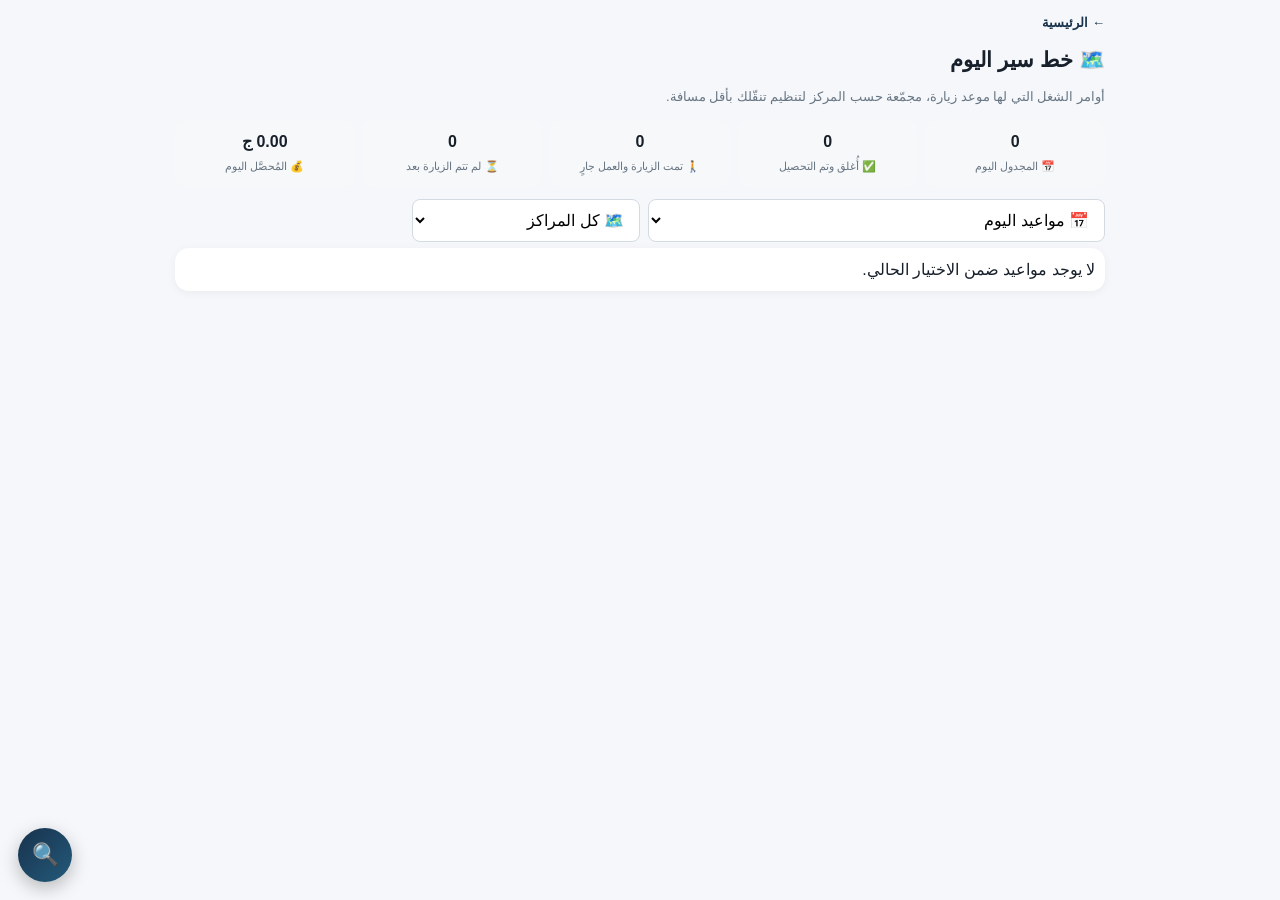
<file: route.html>
<!doctype html><html lang="ar" dir="rtl"><head><meta charset="utf-8"><meta name="viewport" content="width=device-width,initial-scale=1"><meta name="theme-color" content="#001b4d"><link rel="manifest" href="manifest.json?v=11.4.1"><link rel="icon" type="image/png" sizes="192x192" href="icon-192-v11-4-1.png"><link rel="apple-touch-icon" href="icon-192-v11-4-1.png"><title>خط سير اليوم</title><link rel="stylesheet" href="style.css"></head><body><main class="page"><a class="back" href="index.html">← الرئيسية</a>
<div class="page-head"><h1>🗺️ خط سير اليوم</h1></div>
<p class="hint">أوامر الشغل التي لها موعد زيارة، مجمّعة حسب المركز لتنظيم تنقّلك بأقل مسافة.</p>
<div id="routeSummary"></div>
<div class="filters">
<select id="routeMode"><option value="today">📅 مواعيد اليوم</option><option value="overdue">⚠️ المتأخرة فقط</option><option value="both">📅 اليوم + ⚠️ المتأخر</option></select>
<select id="routeCenterFilter"></select>
</div>
<div id="routeList"></div>
</main><script src="notif-shared.js"></script>
  <script src="shared-data.js"></script><script src="global-search.js"></script><script src="image-store.js"></script><script src="migrations.js"></script><script src="treasury.js"></script><script src="tasks.js"></script><script src="app-shared.js"></script><script src="app-dashboard-reports.js"></script><script src="app-customers.js"></script><script src="app-devices.js"></script><script src="app-requests.js"></script><script src="app-settings-lists.js"></script><script src="app-parts.js"></script><script src="app-settings.js"></script><script src="app-delete-tools.js"></script><script src="app-route-followup.js"></script><script src="app-data-management.js"></script><script src="app-quick-add.js"></script><script src="app-notifications-bootstrap.js"></script></body></html>
</file>
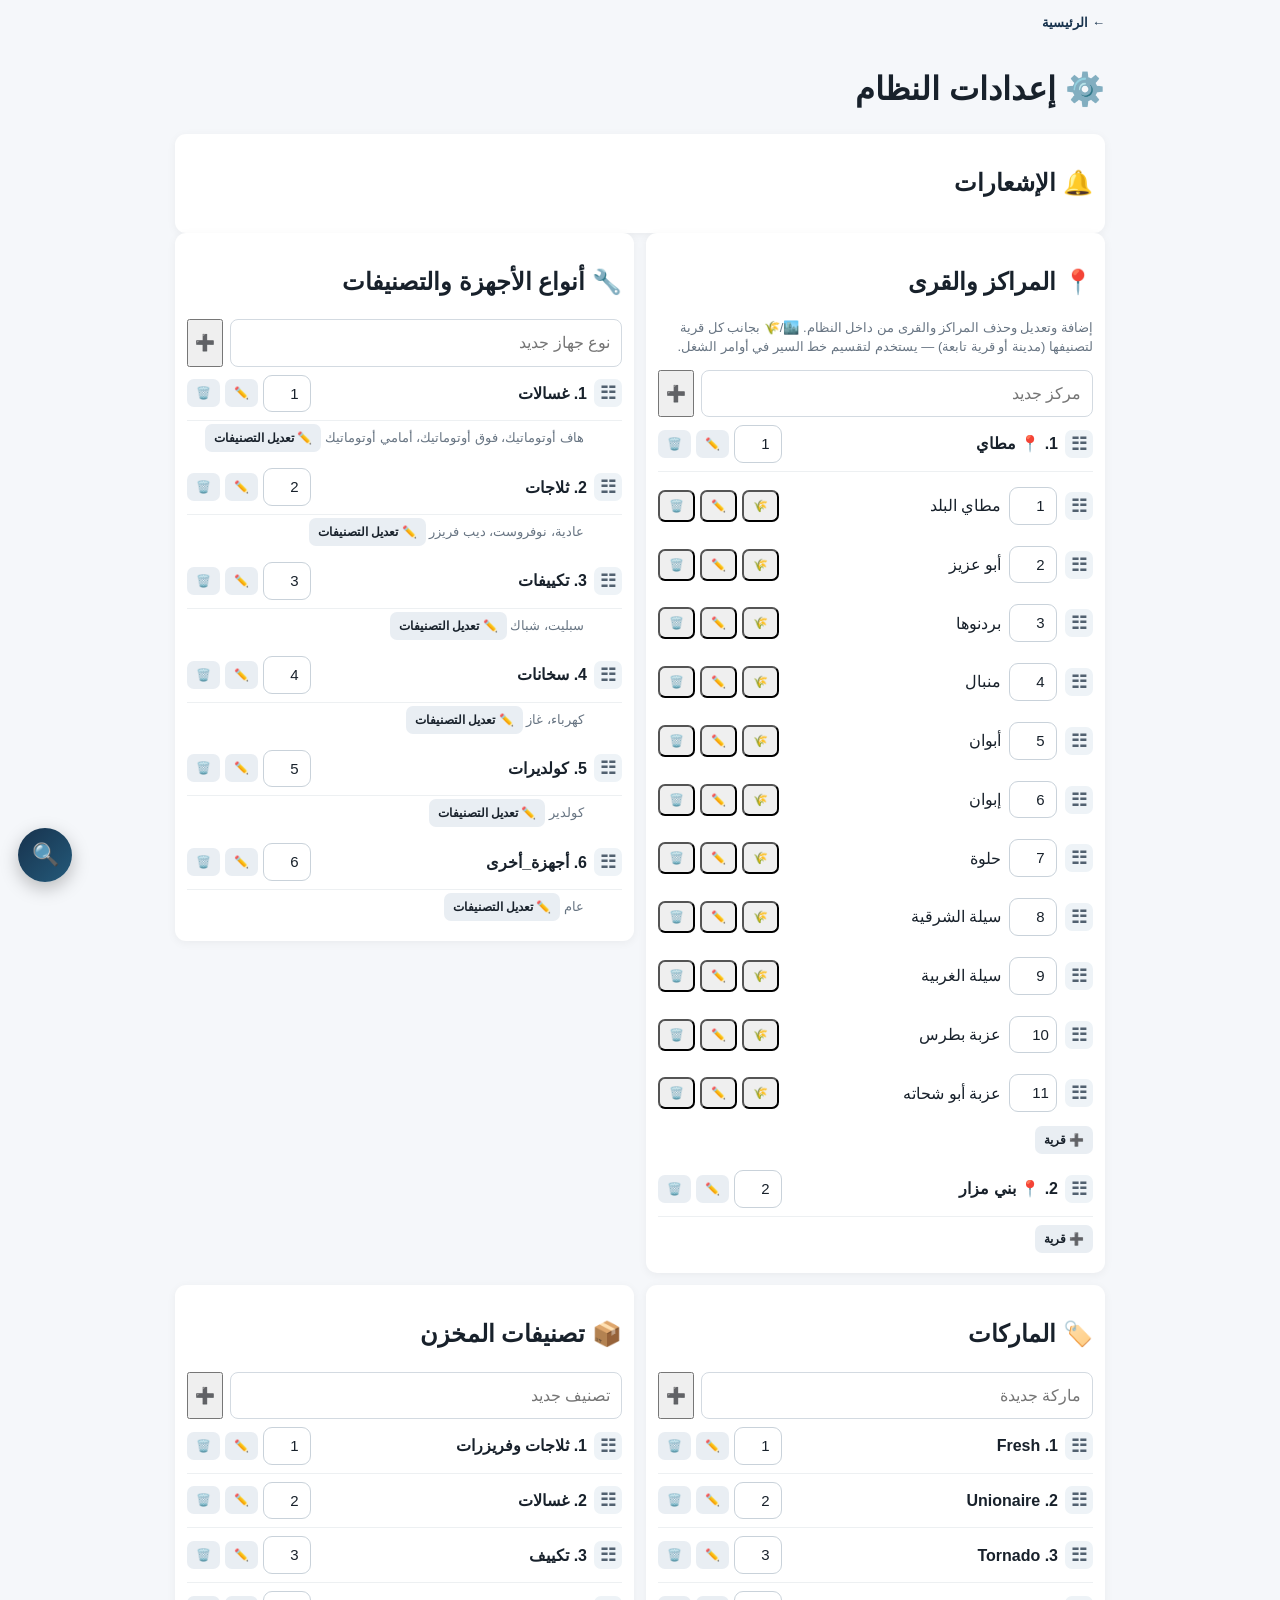
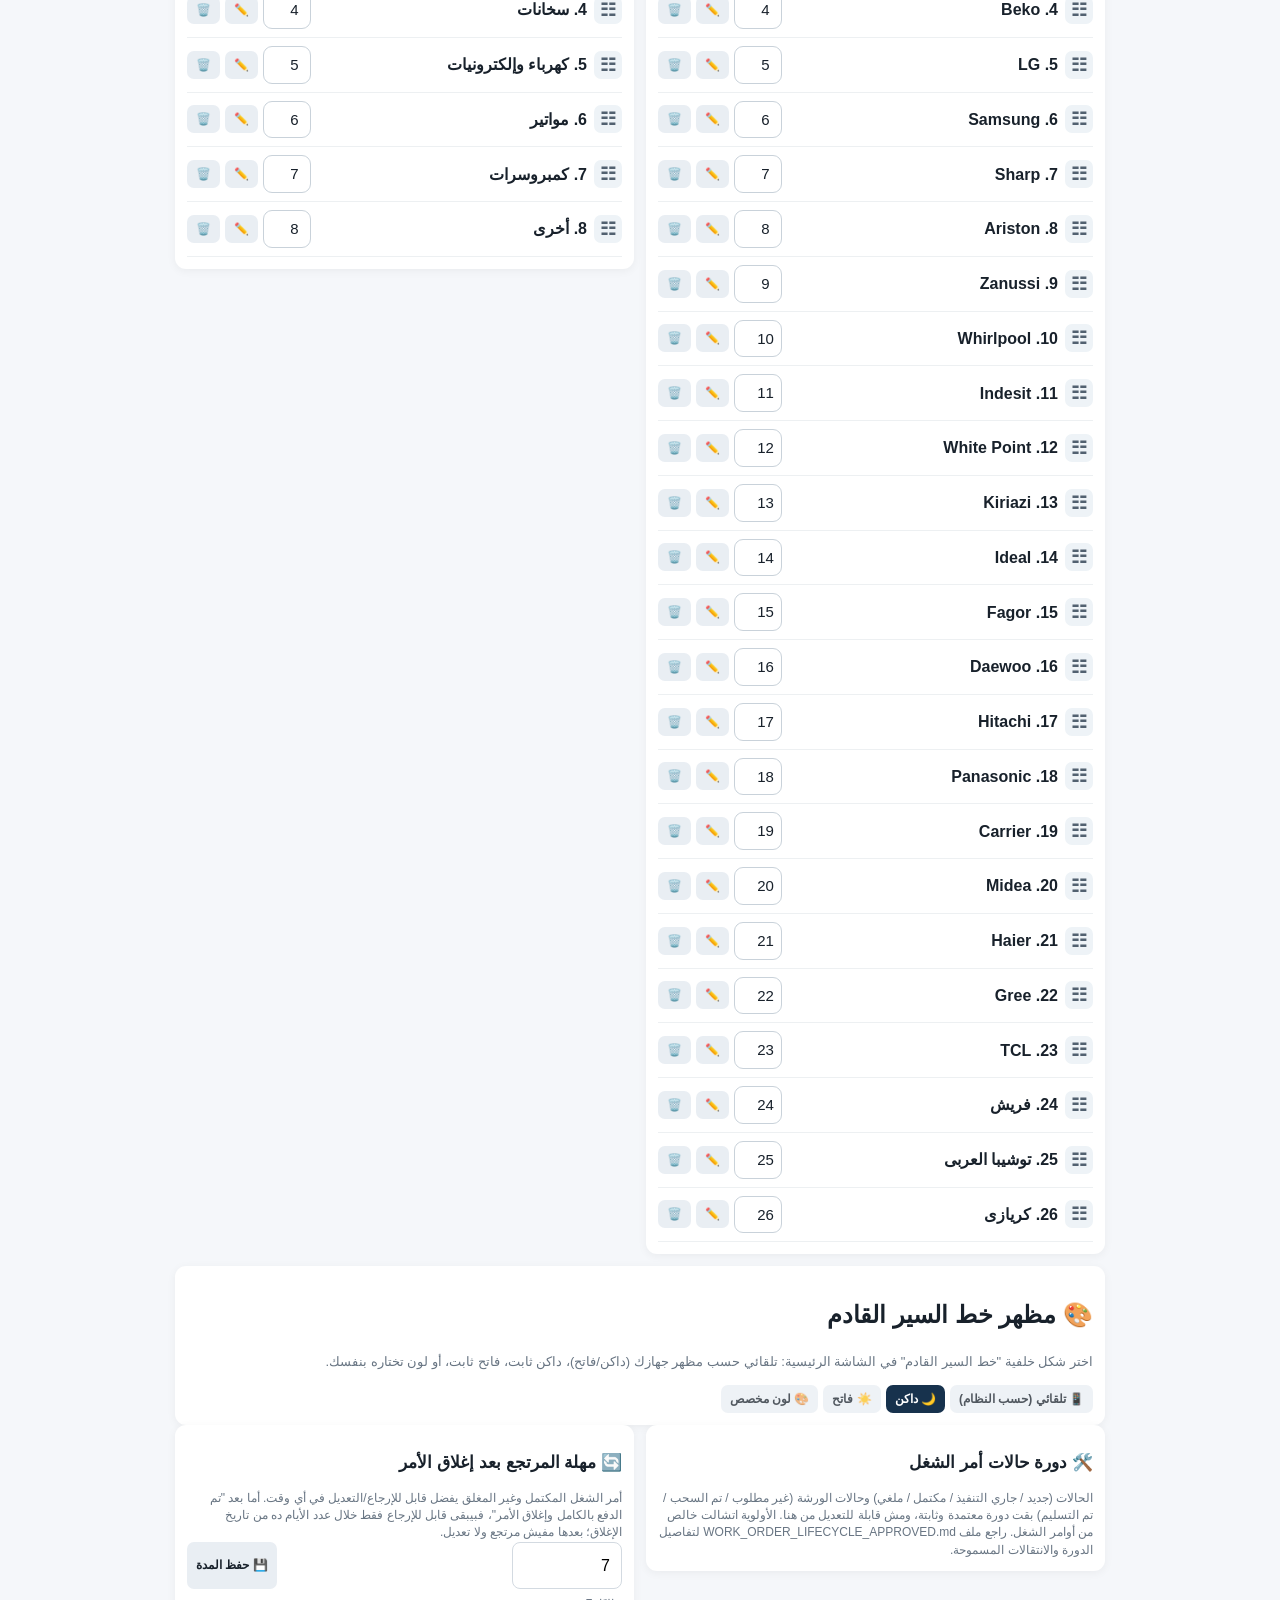
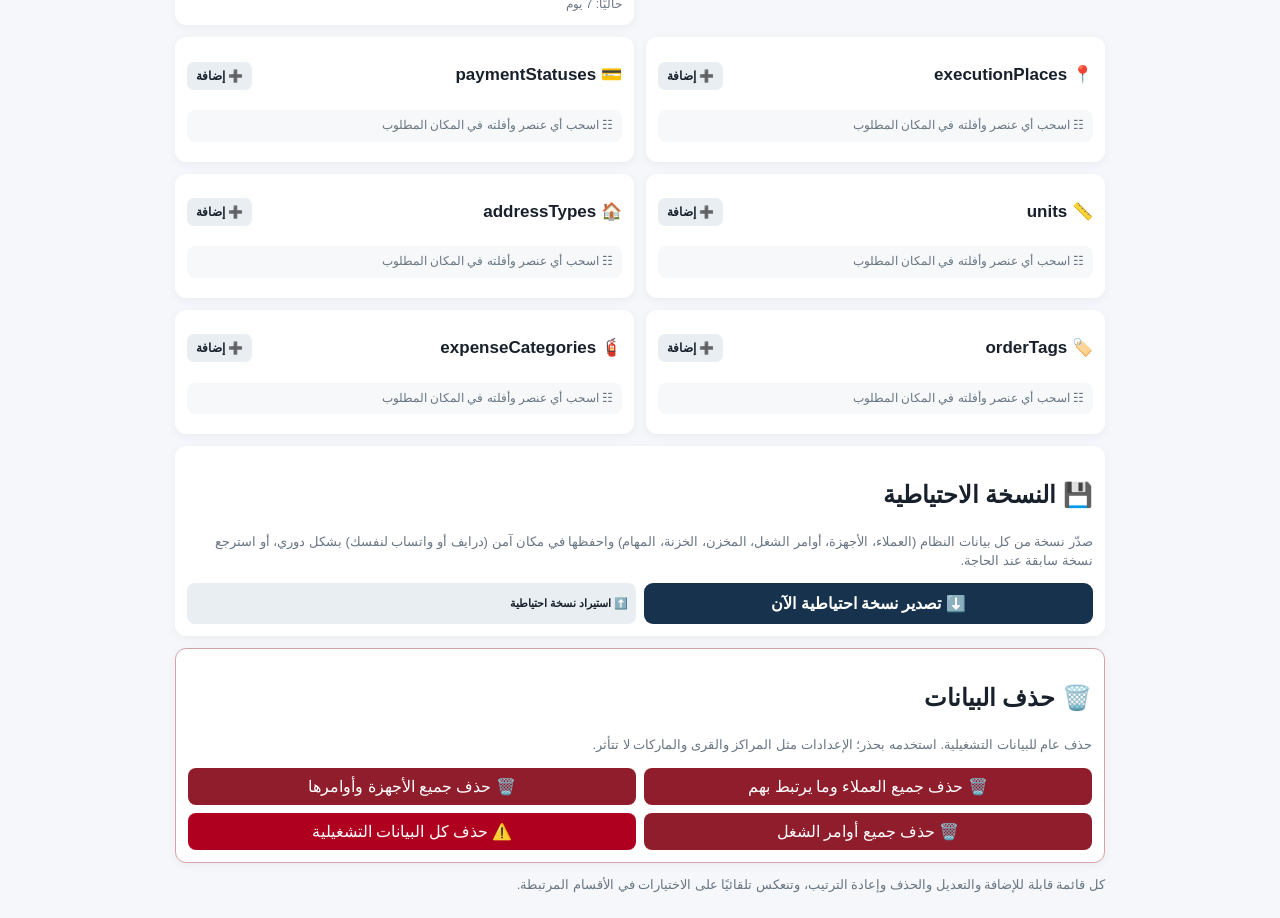
<file: settings.html>
<!doctype html><html lang="ar" dir="rtl"><head><meta charset="utf-8"><meta name="viewport" content="width=device-width,initial-scale=1"><meta name="theme-color" content="#001b4d"><link rel="manifest" href="manifest.json?v=11.4.1"><link rel="icon" type="image/png" sizes="192x192" href="icon-192-v11-4-1.png"><link rel="apple-touch-icon" href="icon-192-v11-4-1.png"><title>إعدادات النظام</title><link rel="stylesheet" href="style.css"></head><body><main class="page"><a class="back" href="index.html">← الرئيسية</a><h1>⚙️ إعدادات النظام</h1>
<section class="panel" id="notif-panel"><h2>🔔 الإشعارات</h2><div id="notifSettings"></div></section>
<div class="settings-grid"><section class="panel" id="locations"><h2>📍 المراكز والقرى</h2><p class="hint">إضافة وتعديل وحذف المراكز والقرى من داخل النظام. 🏙️/🌾 بجانب كل قرية لتصنيفها (مدينة أو قرية تابعة) — يستخدم لتقسيم خط السير في أوامر الشغل.</p><div class="inline"><input id="newCenter" placeholder="مركز جديد"><button onclick="addCenter()">➕</button></div><div id="centerSettings"></div></section>
<section class="panel" id="device-types"><h2>🔧 أنواع الأجهزة والتصنيفات</h2><div class="inline"><input id="newType" placeholder="نوع جهاز جديد"><button onclick="addType()">➕</button></div><div id="typeSettings"></div></section>
<section class="panel" id="brands"><h2>🏷️ الماركات</h2><div class="inline"><input id="newBrand" placeholder="ماركة جديدة"><button onclick="addBrand()">➕</button></div><div id="brandSettings"></div></section>
<section class="panel" id="part-categories"><h2>📦 تصنيفات المخزن</h2><div class="inline"><input id="newPartCategory" placeholder="تصنيف جديد"><button onclick="addPartCategory()">➕</button></div><div id="partCategorySettings"></div></section></div><section class="panel" id="route-theme"><h2>🎨 مظهر خط السير القادم</h2><p class="hint">اختر شكل خلفية "خط السير القادم" في الشاشة الرئيسية: تلقائي حسب مظهر جهازك (داكن/فاتح)، داكن ثابت، فاتح ثابت، أو لون تختاره بنفسك.</p><div id="routeThemeSettings"></div></section>
<div id="request-settings" class="settings-anchor"></div><div id="settingsDynamic" class="settings-grid"></div>
<section class="panel" id="backup-restore"><h2>💾 النسخة الاحتياطية</h2><p class="hint">صدّر نسخة من كل بيانات النظام (العملاء، الأجهزة، أوامر الشغل، المخزن، الخزنة، المهام) واحفظها في مكان آمن (درايف أو واتساب لنفسك) بشكل دوري، أو استرجع نسخة سابقة عند الحاجة.</p><div class="delete-actions"><button class="primary" type="button" onclick="backupAllData()">⬇️ تصدير نسخة احتياطية الآن</button><label class="secondary small-btn backup-import-btn">⬆️ استيراد نسخة احتياطية<input type="file" accept="application/json" onchange="restoreBackupFile(this)"></label></div></section>
<section class="panel danger-panel" id="data-delete"><h2>🗑️ حذف البيانات</h2><p class="hint">حذف عام للبيانات التشغيلية. استخدمه بحذر؛ الإعدادات مثل المراكز والقرى والماركات لا تتأثر.</p><div class="delete-actions"><button class="danger-btn" type="button" onclick="deleteAllCustomers()">🗑️ حذف جميع العملاء وما يرتبط بهم</button><button class="danger-btn" type="button" onclick="deleteAllDevices()">🗑️ حذف جميع الأجهزة وأوامرها</button><button class="danger-btn" type="button" onclick="deleteAllRequests()">🗑️ حذف جميع أوامر الشغل</button><button class="danger-btn danger-strong" type="button" onclick="deleteAllOperationalData()">⚠️ حذف كل البيانات التشغيلية</button></div></section>
<p class="hint">كل قائمة قابلة للإضافة والتعديل والحذف وإعادة الترتيب، وتنعكس تلقائيًا على الاختيارات في الأقسام المرتبطة.</p></main><script src="notif-shared.js"></script>
  <script src="shared-data.js"></script><script src="global-search.js"></script><script src="image-store.js"></script><script src="migrations.js"></script><script src="treasury.js"></script><script src="tasks.js"></script><script src="app-shared.js"></script><script src="app-dashboard-reports.js"></script><script src="app-customers.js"></script><script src="app-devices.js"></script><script src="app-requests.js"></script><script src="app-settings-lists.js"></script><script src="app-parts.js"></script><script src="app-settings.js"></script><script src="app-delete-tools.js"></script><script src="app-route-followup.js"></script><script src="app-data-management.js"></script><script src="app-quick-add.js"></script><script src="app-notifications-bootstrap.js"></script></body></html>
</file>
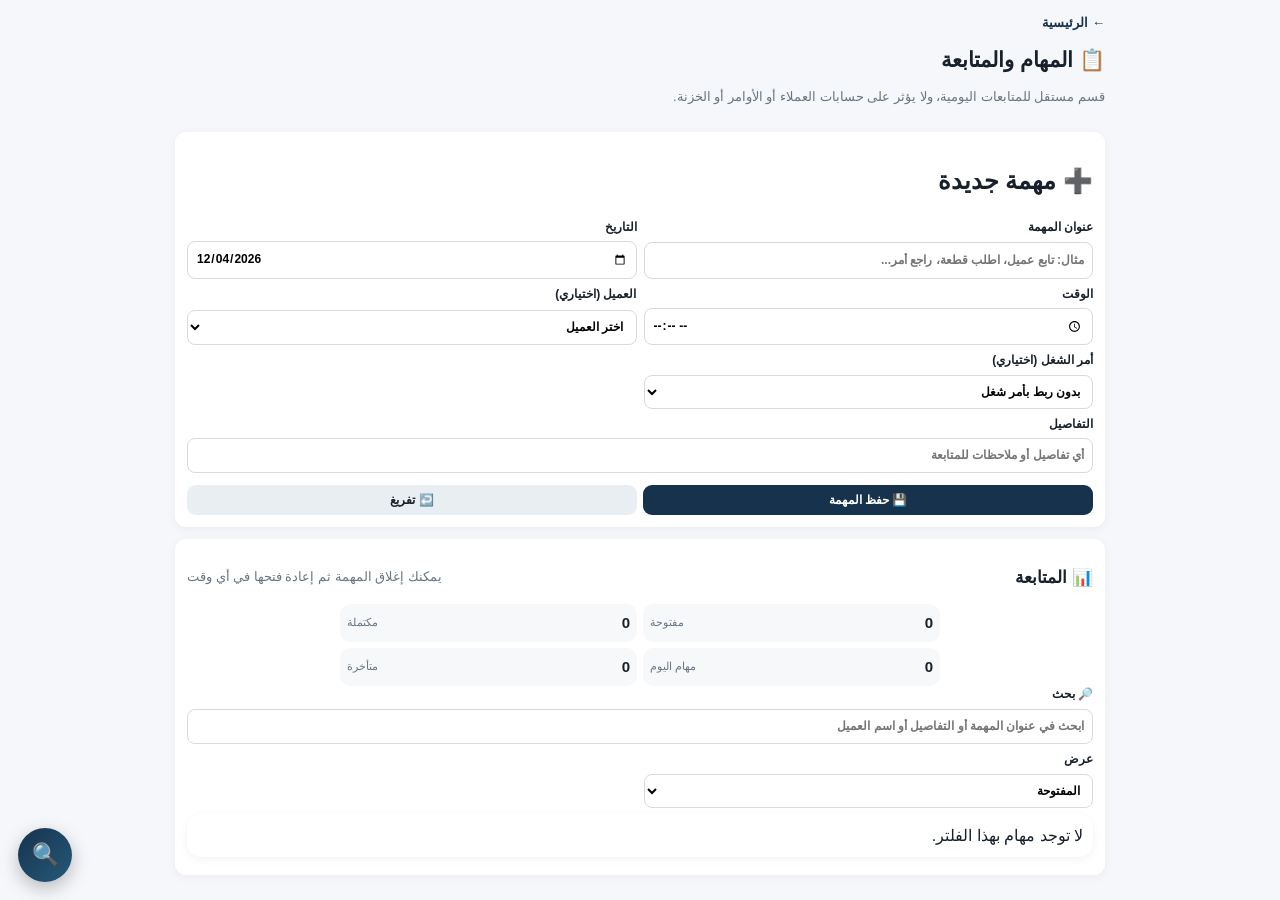
<file: tasks.html>
<!doctype html><html lang="ar" dir="rtl"><head><meta charset="utf-8"><meta name="viewport" content="width=device-width,initial-scale=1"><meta name="theme-color" content="#001b4d"><meta name="description" content="مهام ومتابعة الورشة الفنية"><link rel="manifest" href="manifest.json?v=11.4.1"><link rel="icon" type="image/png" sizes="192x192" href="icon-192-v11-4-1.png"><link rel="apple-touch-icon" href="icon-192-v11-4-1.png"><title>المهام والمتابعة | الورشة الفنية</title><link rel="stylesheet" href="style.css"></head><body><main class="page">
<a class="back" href="index.html">← الرئيسية</a>
<div class="page-head"><div><h1>📋 المهام والمتابعة</h1><p class="hint">قسم مستقل للمتابعات اليومية، ولا يؤثر على حسابات العملاء أو الأوامر أو الخزنة.</p></div></div>
<section class="panel">
<h2>➕ مهمة جديدة</h2>
<div class="form-grid">
<label>عنوان المهمة<input id="taskTitle" placeholder="مثال: تابع عميل، اطلب قطعة، راجع أمر..."></label>
<label>التاريخ<input id="taskDate" type="date"></label>
<label>الوقت<input id="taskTime" type="time"></label>

<label>العميل (اختياري)<select id="taskCustomer"><option value="">بدون ربط بعميل</option></select></label>
<label>أمر الشغل (اختياري)<select id="taskRequest"><option value="">بدون ربط بأمر شغل</option></select></label>
<label class="wide">التفاصيل<input id="taskNote" placeholder="أي تفاصيل أو ملاحظات للمتابعة"></label>
</div>
<div class="actions"><button type="button" class="primary" onclick="saveTask()">💾 حفظ المهمة</button><button type="button" class="secondary" onclick="clearTaskForm()">↩️ تفريغ</button></div>
</section>
<section class="panel">
<div class="dash-head"><h2>📊 المتابعة</h2><span class="hint">يمكنك إغلاق المهمة ثم إعادة فتحها في أي وقت</span></div>
<div id="taskStats"></div>
<div class="form-grid">
<label class="wide">🔎 بحث<input id="taskSearch" placeholder="ابحث في عنوان المهمة أو التفاصيل أو اسم العميل"></label>
<label>عرض<select id="taskFilter"><option value="open">المفتوحة</option><option value="today">مهام اليوم</option><option value="overdue">المتأخرة</option><option value="done">المكتملة</option><option value="all">الكل</option></select></label>
</div>
<div id="taskList"></div>
</section>
</main><script src="notif-shared.js"></script>
  <script src="shared-data.js"></script><script src="global-search.js"></script><script src="image-store.js"></script><script src="migrations.js"></script><script src="treasury.js"></script><script src="tasks.js"></script><script src="app-shared.js"></script><script src="app-dashboard-reports.js"></script><script src="app-customers.js"></script><script src="app-devices.js"></script><script src="app-requests.js"></script><script src="app-settings-lists.js"></script><script src="app-parts.js"></script><script src="app-settings.js"></script><script src="app-delete-tools.js"></script><script src="app-route-followup.js"></script><script src="app-data-management.js"></script><script src="app-quick-add.js"></script><script src="app-notifications-bootstrap.js"></script></body></html>
</file>
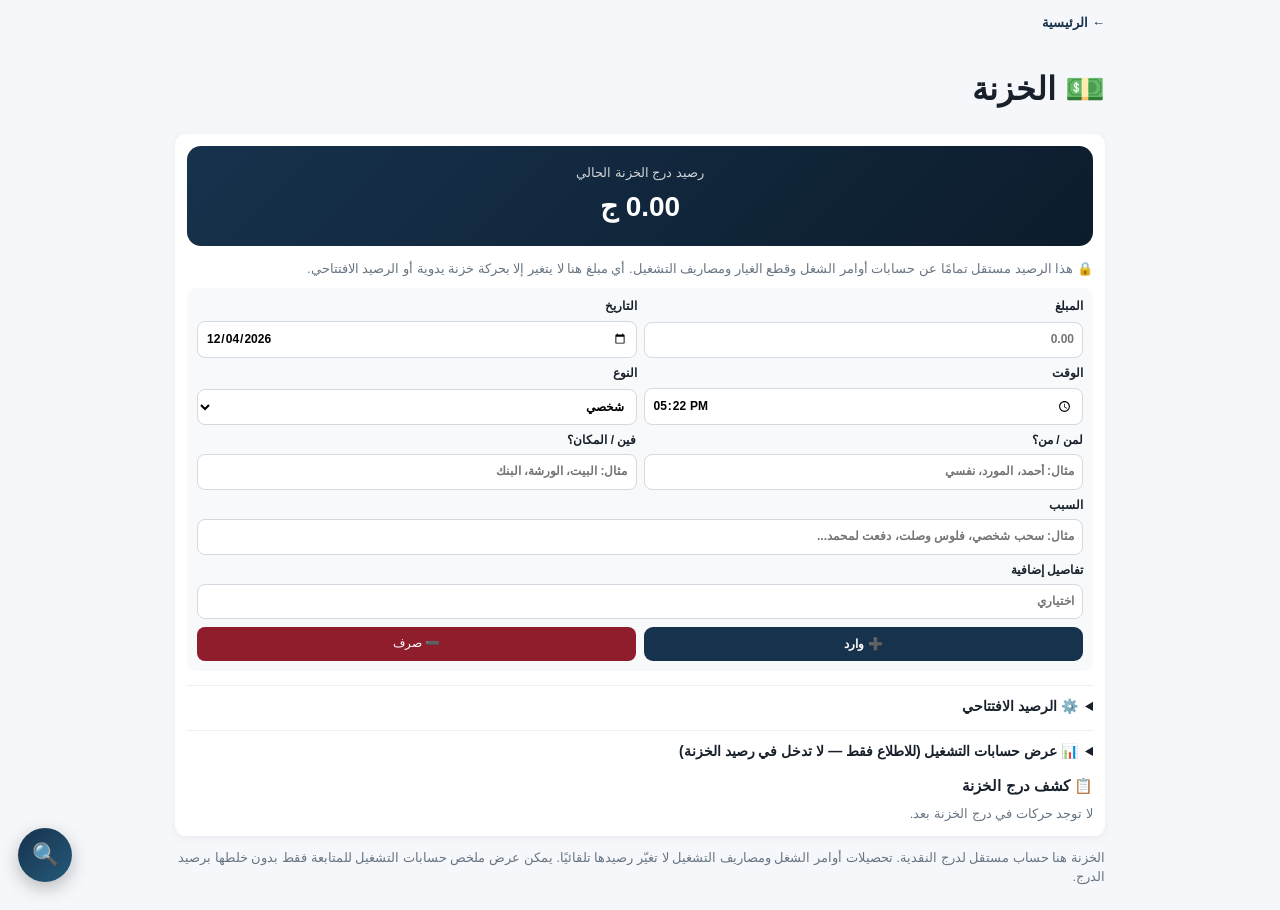
<file: treasury.html>
<!doctype html><html lang="ar" dir="rtl"><head><meta charset="utf-8"><meta name="viewport" content="width=device-width,initial-scale=1"><meta name="theme-color" content="#001b4d"><link rel="manifest" href="manifest.json?v=11.4.1"><link rel="icon" type="image/png" sizes="192x192" href="icon-192-v11-4-1.png"><link rel="apple-touch-icon" href="icon-192-v11-4-1.png"><title>الخزنة | الورشة الفنية</title><link rel="stylesheet" href="style.css"></head><body>
<main class="page"><a class="back" href="index.html">← الرئيسية</a><h1>💵 الخزنة</h1>
<section class="panel" id="treasuryPage"></section>
<p class="hint">الخزنة هنا حساب مستقل لدرج النقدية. تحصيلات أوامر الشغل ومصاريف التشغيل لا تغيّر رصيدها تلقائيًا. يمكن عرض ملخص حسابات التشغيل للمتابعة فقط بدون خلطها برصيد الدرج.</p>
</main><script src="notif-shared.js"></script>
  <script src="shared-data.js"></script><script src="global-search.js"></script><script src="image-store.js"></script><script src="migrations.js"></script><script src="treasury.js"></script><script src="tasks.js"></script><script src="app-shared.js"></script><script src="app-dashboard-reports.js"></script><script src="app-customers.js"></script><script src="app-devices.js"></script><script src="app-requests.js"></script><script src="app-settings-lists.js"></script><script src="app-parts.js"></script><script src="app-settings.js"></script><script src="app-delete-tools.js"></script><script src="app-route-followup.js"></script><script src="app-data-management.js"></script><script src="app-quick-add.js"></script><script src="app-notifications-bootstrap.js"></script></body></html>
</file>
<file: style.css>
*{box-sizing:border-box}body{margin:0;font-family:Arial,sans-serif;background:#f5f7fa;color:#18212b}header{background:linear-gradient(135deg,#17324d,#245a7a);color:#fff;padding:20px}.brand{max-width:950px;margin:auto;display:flex;gap:12px;align-items:center}.brand-logo{width:44px;height:44px;border-radius:11px;flex:0 0 auto;display:block}.brand h1{margin:0;font-size:24px}.brand p{margin:4px 0 0;opacity:.85}main{max-width:950px;margin:auto;padding:16px}.page{max-width:950px}.back{display:inline-block;margin-bottom:12px;color:#17324d;text-decoration:none;font-weight:bold}.page-head,.dash-head{display:flex;align-items:center;justify-content:space-between;gap:10px}.grid{display:grid;grid-template-columns:repeat(2,1fr);gap:12px;margin-top:14px}.card,.panel,.report,.dashboard,.profile,.item,.form{background:#fff;border-radius:14px;box-shadow:0 2px 10px #0000000d}.card{display:flex;flex-direction:column;text-align:center;align-items:center;gap:10px;padding:20px 12px;text-decoration:none;color:inherit;box-shadow:0 4px 14px #00000014;transition:transform .12s,box-shadow .12s}.card:hover{transform:translateY(-2px);box-shadow:0 8px 20px #00000022}.card:active{transform:scale(.98)}.card i{font-style:normal;font-size:28px;flex:0 0 auto;width:58px;height:58px;display:flex;align-items:center;justify-content:center;background:#eef3f7;border-radius:16px}.card-full{grid-column:1/-1;flex-direction:row;text-align:right}.card-accent-blue i{background:linear-gradient(135deg,#3a7bd5,#2a5298);color:#fff}.card-accent-teal i{background:linear-gradient(135deg,#11998e,#2fce7a);color:#fff}.card-accent-orange i{background:linear-gradient(135deg,#f7971e,#e85d04);color:#fff}.card-accent-green i{background:linear-gradient(135deg,#3a7d1f,#8bc34a);color:#fff}.card-accent-purple i{background:linear-gradient(135deg,#7b2ff7,#4a00e0);color:#fff}
.card-accent-cyan i{background:linear-gradient(135deg,#0891b2,#0e7490);color:#fff}
.card-accent-red i{background:linear-gradient(135deg,#e11d48,#9f1239);color:#fff}
.route-group-title{margin:16px 0 6px;font-size:15px;color:#17324d}
.route-summary{display:grid;grid-template-columns:repeat(5,1fr);gap:8px;margin:12px 0}
.route-summary .stat{background:#f6f8fa;border-radius:10px;padding:10px;text-align:center}
.route-summary .stat b{display:block;font-size:16px}
.route-summary .stat span{font-size:11px;color:#687583}
.route-badge-done{background:#e3f6ea;color:#18794e}
.route-badge-visited{background:#e7f0ff;color:#1f4fa3}
.route-badge-pending{background:#fff3cd;color:#8a6d1f}
@media(max-width:650px){.route-summary{grid-template-columns:repeat(2,1fr)}}
.card-accent-gold i{background:linear-gradient(135deg,#e8a13a,#c77d0e);color:#fff}
.treasury-balance{background:linear-gradient(135deg,#17324d,#0c1c2c);color:#fff;border-radius:14px;padding:18px;text-align:center;margin-bottom:14px}
.treasury-balance span{display:block;font-size:13px;opacity:.8;margin-bottom:4px}
.treasury-balance b{font-size:28px}
.treasury-balance.negative{background:linear-gradient(135deg,#8a1f1f,#4d0e0e)}
.treasury-actions{background:#f7f9fb;border-radius:10px;padding:10px;margin-bottom:14px}
.treasury-actions .actions{display:flex;gap:8px;margin-top:8px}
.treasury-actions .actions button{flex:1}
.treasury-list-title{margin:14px 0 8px;font-size:15px}
.treasury-row{display:grid;grid-template-columns:1fr auto auto;align-items:center;gap:8px;background:#fff;border:1px solid #e2e6eb;border-radius:10px;padding:10px 12px;margin-bottom:8px}
.treasury-row-main{display:flex;flex-direction:column;gap:2px;min-width:0}
.treasury-row-main small{color:#687583;font-size:11px}
.treasury-row-amount{font-weight:bold;white-space:nowrap}
.treasury-row-amount.in{color:#1e8a4c}
.treasury-row-amount.out{color:#b3261e}
.treasury-row-actions{display:flex;gap:4px}.card-text{min-width:0;flex:1 1 auto}.card b{font-size:17px;display:block;margin-bottom:2px}.card span{color:#687583;line-height:1.5;font-size:13px}.dashboard,.report{padding:14px;margin-bottom:14px}.stats{display:grid;grid-template-columns:repeat(4,1fr);gap:8px}.stat{background:#f6f8fa;border-radius:10px;padding:10px}.stat b{display:block;font-size:18px}.stat span{font-size:12px;color:#687583}.primary,.secondary,.icon-btn{border:0;border-radius:9px;padding:11px 14px;cursor:pointer;text-decoration:none;font-weight:bold;font-family:inherit}.primary{background:#17324d;color:#fff}.secondary,.icon-btn{background:#e9eef3;color:#18212b}.form{padding:15px;margin:14px 0}.form-grid{display:grid;grid-template-columns:repeat(2,1fr);gap:10px}.form-grid .wide{grid-column:1/-1}label{display:grid;gap:5px;font-weight:bold;font-size:14px}small{font-weight:normal;color:#75808a}input,select,textarea{width:100%;padding:11px;border:1px solid #d3dae1;border-radius:8px;font:inherit;background:#fff}textarea{min-height:70px;resize:vertical}.actions{display:grid;grid-template-columns:1fr 1fr;gap:8px;margin-top:12px}.search{margin:10px 0}.item{padding:14px;margin:9px 0}.item-head{display:flex;justify-content:space-between;gap:8px;align-items:center}.badge{background:#edf1f4;border-radius:20px;padding:4px 9px;font-size:12px}.profile{padding:16px}.profile-grid,.calc-grid{display:grid;grid-template-columns:repeat(2,1fr);gap:9px}.kv{background:#f7f9fb;border-radius:9px;padding:10px}.kv b{display:block;color:#6b7783;font-size:12px;margin-bottom:3px}.calc,.parts-box,.panel{background:#f7f9fb;border-radius:11px;padding:12px;margin-top:12px}.part-add{display:grid;grid-template-columns:2fr 1fr auto;gap:8px}.part-row{display:grid;grid-template-columns:2fr 1fr 1fr auto;gap:7px;align-items:center;margin-top:7px}.filters{display:grid;grid-template-columns:2fr 1fr;gap:8px}.settings-grid{display:grid;grid-template-columns:repeat(2,1fr);gap:12px}.panel{background:#fff}.inline{display:grid;grid-template-columns:1fr auto;gap:7px}.setting-row{display:flex;justify-content:space-between;gap:7px;align-items:center;padding:8px 0;border-bottom:1px solid #edf0f2}.hidden{display:none}.notice{background:#fff3cd;padding:12px;border-radius:9px}.hint{color:#687583;font-size:13px}.photo{max-width:180px;max-height:160px;border-radius:10px;margin-top:8px}.danger{color:#a11}.success{color:#18794e}.money{font-weight:bold;font-size:18px}@media(max-width:650px){.form-grid,.stats,.settings-grid,.profile-grid,.calc-grid{grid-template-columns:1fr}.actions{grid-template-columns:1fr}.filters{grid-template-columns:1fr}.part-add{grid-template-columns:1fr 1fr}.part-row{grid-template-columns:1fr 1fr}.page-head{align-items:flex-start}}

.address-note{background:#f1f5f8;border-radius:8px;padding:8px;font-size:13px;color:#657381;margin:6px 0}.compact-actions{display:flex;gap:6px;flex-wrap:wrap;align-items:center}.village-box{display:flex;gap:6px;flex-wrap:wrap;padding:8px 0}.village-chip{background:#eef3f7;border-radius:18px;padding:5px 8px;font-size:12px}.village-chip button{border:0;background:transparent;cursor:pointer}.compact-stats{display:grid;grid-template-columns:repeat(2,1fr);gap:6px}.compact-stats .stat{padding:7px;display:flex;align-items:center;justify-content:space-between;gap:6px;text-decoration:none;color:inherit}a.stat{cursor:pointer}.compact-stats .stat b{font-size:15px}.compact-stats .stat span{font-size:11px}.month-table{width:100%;border-collapse:collapse;font-size:13px}.month-table td{padding:7px 6px;border-bottom:1px solid #edf0f2}.month-table td:last-child{text-align:left;font-weight:bold}
.report-click-hint{margin:0 0 8px}
.report-row-clickable{cursor:pointer}
.report-row-clickable:active{opacity:.7}
.report-row-clickable td:first-child{position:relative}
.report-row-clickable td:first-child::after{content:"›";float:left;color:#9aa7b2;font-weight:bold}
.report-detail{margin-top:10px;background:#eef3f7;border-radius:10px;padding:10px}
.report-detail-head{display:flex;align-items:center;justify-content:space-between;gap:8px;margin-bottom:6px}
.report-detail-note{margin-bottom:6px}
.report-detail-list{display:grid;gap:6px;max-height:320px;overflow:auto}
.report-detail-row{display:flex;justify-content:space-between;align-items:center;gap:8px;background:#fff;border-radius:8px;padding:8px 10px;text-decoration:none;color:inherit;font-size:13px}
.report-detail-row.total-row{font-weight:bold;background:#dfe9f2}
.report-mode-toggle{display:flex;gap:6px;margin-bottom:8px;flex-wrap:wrap}
.profile-title{unicode-bidi:plaintext;white-space:normal!important;overflow:visible!important;text-overflow:clip!important;word-break:break-word;max-width:100%!important;line-height:1.25}
.quick-add{background:#eef6ff;border:1px dashed #9fc4e8;border-radius:10px;padding:12px;margin:2px 0 10px;animation:quickAddIn .15s ease-out}
.quick-add h3{margin:0 0 8px;font-size:14px;color:#17324d}
@keyframes quickAddIn{from{opacity:0;transform:translateY(-4px)}to{opacity:1;transform:translateY(0)}}
.select-add{display:grid;grid-template-columns:1fr auto;gap:6px}
.quick-add-btn.quick-add-open{background:#fde2e2;color:#a11}
.report-range{margin-bottom:6px}
.expense-panel{margin-top:14px;border-top:1px solid #edf0f2;padding-top:10px}
.expense-panel summary{cursor:pointer;font-weight:bold;font-size:14px}
.expense-form{margin-top:8px}
.expense-save{margin-top:8px}
.expense-subtitle{font-size:13px;margin:12px 0 6px}
.expense-row{display:grid;grid-template-columns:70px 1fr auto auto auto;gap:8px;align-items:center;background:#f7f9fb;border-radius:8px;padding:7px 8px;margin-top:6px;font-size:12px}
.expense-note{color:#687583;overflow:hidden;text-overflow:ellipsis;white-space:nowrap}

.profile-title{font-size:21px;line-height:1.15;margin:0;white-space:nowrap;overflow:hidden;text-overflow:ellipsis;max-width:55vw}.section-actions{display:flex;gap:6px;align-items:center;justify-content:flex-end;flex-wrap:wrap}.small-btn{padding:7px 9px;font-size:12px;border-radius:8px}.profile .page-head{margin-bottom:10px}.month-table{border-collapse:separate;border-spacing:0 3px}.month-table tr{background:#f7f9fb}.month-table td{padding:8px 9px;border:0}.month-table td:first-child{border-radius:8px 0 0 8px}.month-table td:last-child{border-radius:0 8px 8px 0;text-align:left;min-width:100px}.report .month-table{max-width:560px;margin:auto}.report .month-table td{padding:6px 8px}.report{padding:10px}.compact-stats .stat{min-height:38px}.compact-stats{max-width:600px;margin:auto}.form .page-head{margin-bottom:8px}.form{scroll-margin-top:10px}@media(max-width:650px){.profile-title{font-size:19px;max-width:48vw}.section-actions{gap:4px}.small-btn{padding:6px 8px;font-size:11px}.compact-stats{grid-template-columns:repeat(2,1fr)}}

/* v3.1 compact mobile/work-order improvements */
.request-one-page{padding:12px}.request-top{display:flex;justify-content:space-between;align-items:center;gap:8px;margin-bottom:8px}.request-title{font-size:18px!important;max-width:none}.mini-action{padding:6px 9px!important;font-size:11px!important;border-radius:7px!important}.request-grid{display:grid;grid-template-columns:repeat(2,minmax(0,1fr));gap:6px}.request-grid .kv{padding:7px 8px;min-height:0;font-size:13px}.request-grid .kv b{font-size:10px;margin-bottom:2px}.request-wide{grid-column:1/-1}.request-account,.request-parts{background:#f7f9fb;border-radius:9px;padding:8px}.request-account h3,.request-parts h3{margin:0 0 5px;font-size:14px}.request-account{grid-column:1}.request-parts{grid-column:2}.compact-money{font-size:11px!important}.compact-money td{padding:4px 6px!important}.compact-money td:last-child{min-width:70px!important}.total-row{font-weight:bold}.compact-part{grid-template-columns:1fr auto auto!important;font-size:12px;margin-top:4px!important;background:#fff;border-radius:7px;padding:5px 6px}.empty-inline{font-size:12px;color:#6b7783;padding:4px 0}.request-part-add{grid-template-columns:minmax(0,1fr) 55px auto!important;margin-top:7px}.request-part-add select,.request-part-add input{padding:7px;font-size:11px}.request-part-add button{white-space:nowrap}.request-one-page .compact-actions{gap:4px}.request-one-page .badge{font-size:10px;padding:3px 7px}.profile-title{font-size:18px;max-width:100%;white-space:nowrap;overflow:hidden;text-overflow:ellipsis}.profile .page-head{gap:6px}.compact-actions .primary,.compact-actions .secondary{padding:7px 9px;font-size:11px}.month-table td{padding:5px 7px}.report .month-table{font-size:12px}.dashboard{padding:9px}.dash-head h2{font-size:17px}.grid{gap:9px}.card{padding:15px 10px;gap:8px}.card i{font-size:24px;width:48px;height:48px}.card b{font-size:13px}.card span{font-size:11px}.card-full{flex-direction:row;text-align:right;padding:14px 16px}.item{padding:10px;margin:6px 0}.item-head{gap:5px}.item-head b{font-size:14px}.back{font-size:13px}.page{padding:10px}.page-head h1{font-size:20px;margin:0}.section-actions{gap:4px}.small-btn{padding:6px 8px;font-size:11px}.form{padding:10px}.form-grid{gap:7px}.form-grid label{font-size:12px}.form-grid input,.form-grid select,.form-grid textarea{padding:8px;font-size:12px}.actions{gap:6px}.actions button{padding:8px;font-size:12px}
@media(max-width:650px){.request-grid{grid-template-columns:repeat(2,minmax(0,1fr));gap:5px}.request-account,.request-parts{grid-column:1/-1}.request-parts{display:block}.request-part-add{grid-template-columns:minmax(0,1fr) 48px!important}.request-part-add button{grid-column:1/-1;width:100%}.request-top{align-items:flex-start}.request-title{font-size:17px!important}.profile-title{font-size:17px;max-width:43vw}.compact-actions .primary,.compact-actions .secondary{padding:6px 8px;font-size:10px}.request-one-page .kv{font-size:12px}.request-one-page .kv b{font-size:9px}.request-one-page .request-account,.request-one-page .request-parts{padding:7px}.request-one-page h3{font-size:13px}.compact-part{font-size:11px}.report .month-table td{padding:4px 5px}}

/* v3.2: slightly larger, clean mobile typography + payment/parts controls */
body{font-size:16px;line-height:1.45}
button,input,select,textarea{font-size:inherit}
.pay-close-btn{width:100%;margin-top:8px;padding:9px 10px;border:0;border-radius:8px;background:#17324d;color:#fff;font-weight:bold;cursor:pointer;font-family:inherit}
.request-part-add input{max-width:80px}
@media(max-width:650px){
  .request-one-page .kv{font-size:13px}
  .request-one-page .kv b{font-size:10px}
  .request-one-page h3{font-size:14px}
  .compact-part{font-size:12px}
  .request-part-add select,.request-part-add input{font-size:12px;padding:8px}
  .mini-action{font-size:11px!important;padding:7px 9px!important}
  .hint{font-size:12px}
  .profile-title{font-size:18px;max-width:48vw}
  .page-head h1{font-size:21px}
}

/* v3.2: slightly larger, clean typography + payment/parts controls */
body{font-size:16px;line-height:1.45}
button,input,select,textarea{font-size:inherit}
.pay-close-btn{width:100%;margin-top:8px;padding:9px 10px;border:0;border-radius:8px;background:#17324d;color:#fff;font-weight:bold;cursor:pointer;font-family:inherit}
.request-part-add input{max-width:80px}
@media(max-width:650px){
  .request-one-page .kv{font-size:13px}
  .request-one-page .kv b{font-size:10px}
  .request-one-page h3{font-size:14px}
  .compact-part{font-size:12px}
  .request-part-add select,.request-part-add input{font-size:12px;padding:8px}
  .mini-action{font-size:11px!important;padding:7px 9px!important}
  .hint{font-size:12px}
  .profile-title{font-size:18px;max-width:48vw}
  .page-head h1{font-size:21px}
}

/* v3.3: scheduling + workshop workflow */
.schedule-panel,.workshop-track{background:#f7f9fb;border-radius:10px;padding:9px;margin:9px 0}.schedule-head{display:flex;justify-content:space-between;gap:8px;align-items:center;margin-bottom:6px;font-size:13px}.schedule-head span{color:#687583;font-size:12px}.schedule-table{display:grid;gap:4px}.schedule-row{display:grid;grid-template-columns:90px 55px 1fr;gap:6px;align-items:center;background:#fff;border-radius:7px;padding:6px 8px;font-size:12px}.schedule-header{background:#e9eef3;font-weight:bold;color:#687583}.schedule-row a{font-weight:bold;margin-left:4px}.schedule-empty{font-size:12px;color:#687583;text-align:center}.workshop-track{grid-column:1/-1}.workshop-track h3{margin:0 0 6px;font-size:14px}.workshop-state{display:flex;justify-content:space-between;align-items:center;gap:8px;background:#fff;border-radius:8px;padding:7px 8px;margin-bottom:6px}.workshop-state small{color:#687583}.workshop-actions{display:flex;gap:5px;flex-wrap:wrap}.active-track{background:#17324d;color:#fff}.workshop-pull{margin-top:7px}.workshop-badge{display:inline-block;margin:4px 0}.filters{grid-template-columns:2fr 1fr 1fr}
@media(max-width:650px){.schedule-row{grid-template-columns:68px 42px 1fr;font-size:11px}.schedule-head{font-size:12px}.workshop-actions .mini-action{flex:1 1 auto}.filters{grid-template-columns:1fr}.workshop-track{padding:7px}.workshop-track h3{font-size:13px}}

.settings-anchor,#reportSection{scroll-margin-top:20px}.settings-grid{align-items:start}.setting-list-panel{min-width:0}.setting-list-panel .setting-row{gap:6px}.mini-action{font-size:12px!important;padding:7px 9px!important;white-space:nowrap}.page-head h1{font-size:21px}.profile-title{font-size:19px;white-space:nowrap;overflow:hidden;text-overflow:ellipsis}.compact-actions{gap:5px}.settings-grid .panel{margin:0}.setting-list-panel h2{font-size:17px}.setting-list-panel .hint{font-size:12px}
.village-row{display:flex;align-items:center;gap:8px;flex-wrap:wrap;padding:7px 0;border-bottom:1px solid rgba(255,255,255,.06)}
.village-order{display:inline-flex;align-items:center}
.order-number{width:54px;min-width:54px;padding:7px 5px;text-align:center;border-radius:9px;border:1px solid #c9d2da;background:#fff;color:#18212b;font-size:15px}
.village-name{flex:1;min-width:120px}
/* ترتيب الإعدادات بالسحب والإفلات */
.drag-hint{font-size:12px;color:#687583;background:#f6f8fa;border-radius:8px;padding:7px 9px;margin:8px 0}.drag-item{position:relative;transition:transform .12s,background .12s,box-shadow .12s}.drag-handle{display:inline-flex;align-items:center;justify-content:center;width:28px;min-width:28px;height:28px;border-radius:7px;background:#eef3f7;color:#526170;cursor:grab;font-size:18px;font-weight:bold;touch-action:none;user-select:none}.drag-handle:active{cursor:grabbing}.drag-item.dragging{opacity:.55;box-shadow:0 0 0 2px #17324d33 inset}.drag-item.drag-over{background:#eaf2f8;border-radius:9px;box-shadow:0 0 0 2px #17324d55 inset}.setting-name{flex:1;min-width:0}.type-options{margin:3px 0 8px;padding-right:38px}.sortable-list{display:grid;gap:2px}.village-row{width:100%;}.village-row .village-name{flex:1;min-width:80px}.village-row .order-number,.setting-row .order-number{width:48px;min-width:48px}.setting-row .compact-actions{justify-content:flex-start}@media(max-width:650px){.drag-handle{width:32px;min-width:32px;height:32px}.drag-hint{font-size:11px}.setting-row,.village-row{padding:7px 0}.setting-name{font-size:13px}.type-options{padding-right:40px}}

/* V11.2.1: actions occupy a dedicated left column; never cover record data */
.record-card{display:grid!important;grid-template-columns:96px minmax(0,1fr);gap:12px;align-items:start;direction:ltr;min-height:104px;overflow:hidden}
.record-card>.record-main{direction:rtl;min-width:0}
.card-side-actions{position:static!important;grid-column:1;grid-row:1;display:flex;flex-direction:column;gap:6px;align-items:stretch;width:auto;direction:rtl}
.card-side-actions .small-btn{width:100%;text-align:center;box-sizing:border-box}
.record-card .record-main>*{min-width:0}
.danger-btn{background:#8f1d2c!important;color:#fff!important;border:0;border-radius:8px;padding:7px 10px;font:inherit;cursor:pointer}.danger-btn:hover{filter:brightness(1.08)}.danger-strong{background:#b00020!important}.danger-panel{border:1px solid #d7a3aa!important}.delete-actions{display:grid;grid-template-columns:repeat(2,minmax(0,1fr));gap:8px}.delete-actions .danger-btn{width:100%}
@media(max-width:650px){.record-card{grid-template-columns:82px minmax(0,1fr);gap:9px;min-height:100px}.card-side-actions{gap:5px}.card-side-actions .small-btn{font-size:10px!important;padding:6px 5px!important}.delete-actions{grid-template-columns:1fr}}

/* V11.1 PWA install control */
#installAppBtn{margin-inline-start:auto;white-space:nowrap;align-self:center}
header{display:flex;align-items:center;justify-content:space-between;gap:12px}
@media (max-width:600px){#installAppBtn{font-size:.86rem;padding:9px 12px}.brand h1{font-size:1.45rem}.brand p{font-size:.9rem}}

.inline-status{border:1px solid #ccd6e0;border-radius:8px;padding:4px 8px;background:#fff;font:inherit;max-width:180px}


/* =========================================================
   V11.2.6 — Simple / uncluttered section views
   ========================================================= */
.simple-home{margin-top:12px}
.simple-summary-title{display:flex;align-items:center;justify-content:space-between;gap:10px;padding:4px 2px 10px;font-size:16px}
.simple-summary-title span{font-size:12px;color:#687583}
.simple-stat-grid{display:grid;grid-template-columns:repeat(2,minmax(0,1fr));gap:8px}
.bucket-group-label{font-size:12px;color:#687583;margin:12px 2px 6px;font-weight:bold}
.simple-stat{display:grid;grid-template-columns:auto 1fr auto;grid-template-rows:auto auto;align-items:center;gap:0 8px;background:#fff;border:1px solid #e2e6eb;border-radius:12px;padding:10px 11px;font:inherit;text-align:right;cursor:pointer;color:inherit}
.simple-stat:active{opacity:.8}
.simple-stat span{grid-row:1/3;font-size:22px;color:#3a5a78;display:flex;align-items:center;justify-content:center}
.simple-stat span svg{width:24px;height:24px}
.simple-stat b{font-size:12px;white-space:nowrap;overflow:hidden;text-overflow:ellipsis}
.simple-stat strong{font-size:18px;text-align:left}
.simple-stat small{grid-column:2;color:#687583;font-size:11px}
.simple-main-actions{display:flex;gap:8px;align-items:center;flex-wrap:wrap;margin-top:10px}
.simple-tile{border:1px solid #dfe4e9;background:#fff;color:#18212b;border-radius:12px;min-height:82px;padding:10px 8px;display:flex;flex-direction:column;align-items:center;justify-content:center;gap:4px;font-family:inherit;cursor:pointer;box-shadow:0 1px 4px #0000000a}
.simple-tile span{font-size:24px;line-height:1}
.simple-tile span svg{width:24px;height:24px}
.simple-tile b{font-size:12px}
.simple-tile:hover{transform:translateY(-1px)}
.simple-tile.primary-tile{background:#17324d;color:#fff;border-color:#17324d}
.simple-action-link{padding:9px 11px;border-radius:9px;background:#eef2f5;color:#18212b;text-decoration:none;font-size:12px;font-weight:bold}
.simple-empty{padding:14px;text-align:center;color:#687583;background:#f7f9fb;border-radius:10px;font-size:13px}
.simple-stock-alert{display:block;width:100%;text-align:right;background:#fff3cd;color:#7a5b00;border:none;border-radius:9px;padding:8px 10px;font-size:12px;margin-bottom:8px;font:inherit;cursor:pointer}
.simple-stock-alert:active{opacity:.8}
.simple-order-grid{display:grid;grid-template-columns:repeat(3,minmax(0,1fr));gap:8px}
.simple-order-grid .simple-tile{min-height:86px}
/* خط السير القادم — بطاقة مستقلة (rp- prefix خاص بيها لوحدها عشان متتعارضش مع route-summary/route-group-title بتوع صفحة route.html) */
/* الألوان معمولة كمتغيرات CSS عشان تتغير من الإعدادات (داكن/فاتح/تلقائي حسب النظام/لون مخصص) من غير ما نلمس أي كلاس تاني */
.rp-wrap{--rp-bg:#17181b;--rp-fg:#f2f3f5;--rp-muted:#9aa0a8;--rp-border:rgba(255,255,255,.12);--rp-link:#4d9fff;
  margin-top:14px;background:var(--rp-bg);color:var(--rp-fg);border-radius:18px;padding:14px 16px 18px;box-shadow:0 6px 20px #0000003d}
.rp-wrap.rp-theme-light{--rp-bg:#ffffff;--rp-fg:#18212b;--rp-muted:#687583;--rp-border:rgba(0,0,0,.1);--rp-link:#17324d;box-shadow:0 2px 12px #0000001a;border:1px solid #e5e8eb}
@media(prefers-color-scheme:light){.rp-wrap.rp-theme-auto{--rp-bg:#ffffff;--rp-fg:#18212b;--rp-muted:#687583;--rp-border:rgba(0,0,0,.1);--rp-link:#17324d;box-shadow:0 2px 12px #0000001a;border:1px solid #e5e8eb}}
.rp-title{display:flex;align-items:center;justify-content:space-between;gap:10px;padding-bottom:12px;margin-bottom:10px;border-bottom:1px solid var(--rp-border);font-size:16px}
.rp-title b{font-weight:bold}
.rp-title span{font-size:13px;color:var(--rp-muted)}
.rp-empty{padding:16px;text-align:center;color:var(--rp-muted);font-size:13px}
.rp-day{border-top:1px solid var(--rp-border);padding-top:10px;margin-top:10px}
.rp-day:first-of-type{border-top:0;padding-top:0;margin-top:0}
.rp-day-title{display:flex;justify-content:space-between;align-items:baseline;gap:8px;font-size:15px}
.rp-day-title b{font-weight:bold}
.rp-day-title span{color:var(--rp-muted);font-size:13px}
.rp-group{margin-top:10px}
.rp-group-title{display:flex;flex-direction:row-reverse;justify-content:flex-end;align-items:center;gap:6px;font-size:14px;font-weight:bold;color:var(--rp-fg);padding:2px 2px 6px}
.rp-group-title span{color:var(--rp-muted);font-weight:normal;margin-inline-start:auto}
.rp-center{margin-top:8px}
.rp-center>b{display:block;font-size:15px;font-weight:bold;color:var(--rp-fg);padding:4px 0}
.rp-village{margin-top:4px;padding:6px 0}
.rp-village-head{display:flex;justify-content:space-between;align-items:center;gap:8px}
.rp-village-head span{font-size:13px;color:var(--rp-fg)}
.rp-village-head strong{font-size:13px;font-weight:normal;color:var(--rp-muted)}
.rp-order-link{display:block;font-weight:bold;color:var(--rp-link);text-decoration:none;font-size:13px;padding:4px 0 2px}
.rp-order-link:active{opacity:.7}
@media(max-width:650px){.rp-wrap{padding:12px 14px 16px}}
.today-route-widget{margin-top:14px}
.route-theme-opt{opacity:.75}
.route-theme-opt.active-opt{background:#17324d;color:#fff;border-color:#17324d;opacity:1}
.simple-list-head{display:flex;align-items:center;justify-content:space-between;gap:8px;margin:12px 0 8px}
.simple-list-head>div{display:grid;gap:2px}
.simple-list-head small{font-size:11px;color:#687583}
.simple-record{display:grid;grid-template-columns:42px minmax(0,1fr) auto;gap:9px;align-items:center;background:#fff;border:1px solid #e2e6eb;border-radius:11px;padding:9px 10px;margin:7px 0}
.simple-record-icon{width:38px;height:38px;border-radius:10px;background:#f0f3f6;display:flex;align-items:center;justify-content:center;font-size:20px;color:#3a5a78}
.simple-record-icon svg{width:22px;height:22px}
.simple-record-main{min-width:0;display:grid;gap:2px}
.simple-record-main a{color:inherit;text-decoration:none}
.simple-record-main b{font-size:13px}
.simple-record-main span{font-size:12px;white-space:nowrap;overflow:hidden;text-overflow:ellipsis}
.simple-record-main small{font-size:11px;color:#687583;white-space:nowrap;overflow:hidden;text-overflow:ellipsis}
.simple-record-actions{display:flex;gap:5px;align-items:center}
.simple-record-side{display:grid;justify-items:end;gap:3px}
.simple-record-side>b{font-size:12px}
.simple-status{display:inline-block;background:#eef2f5;color:#42505c;border-radius:14px;padding:4px 7px;font-size:10px;white-space:nowrap}
.simple-status.closed{background:#e5f5ec;color:#18794e}
.deposit-chip{color:#8a6116;font-size:10px;white-space:nowrap}
.simple-qty{min-width:34px;text-align:center;font-weight:bold;font-size:13px}
.simple-qty.low{color:#a11}
@media(max-width:650px){
  .simple-order-grid{grid-template-columns:repeat(2,minmax(0,1fr))}
  .simple-stat-grid{gap:6px}
  .simple-stat{padding:8px}
  .simple-tile{min-height:76px}
  .simple-tile span{font-size:22px}
  .simple-tile b{font-size:11px}
  .simple-record{grid-template-columns:36px minmax(0,1fr) auto;gap:7px;padding:8px}
  .simple-record-icon{width:34px;height:34px;font-size:18px}
  .simple-record-icon svg{width:19px;height:19px}
  .simple-record-main b{font-size:12px}
  .simple-record-main span{font-size:11px}
  .simple-record-main small{font-size:10px}
  .simple-record-actions .small-btn{font-size:10px!important;padding:6px 7px!important}
  .simple-record-side{gap:2px}
  .simple-record-side>b{font-size:10px}
  .simple-status{font-size:9px;padding:3px 6px}
}

/* ===== قطعة غيار خارج المخزن ===== */
.part-add-external{grid-template-columns:1.6fr 1fr 1fr .8fr auto;margin-top:8px;background:#fff7e8;border:1px dashed #e0a63c;border-radius:10px;padding:8px}
.part-row-external{background:#fff7e8;border-radius:8px;padding:4px 6px}
.ext-badge{display:inline-block;background:#e0a63c;color:#fff;border-radius:20px;padding:2px 8px;font-size:11px;font-weight:normal;margin-inline-start:4px}
.ext-cost-note{display:block;color:#8a6d1f;font-size:11px;margin-top:2px}
.tel-link{display:inline-flex;align-items:center;gap:4px;color:#18794e;font-weight:bold;text-decoration:none;direction:ltr;justify-content:flex-end}
.tel-link:hover{text-decoration:underline}
.wa-link{display:inline-flex;align-items:center;gap:4px;color:#1da851;font-weight:bold;text-decoration:none;margin-inline-start:6px}
.wa-link:hover{text-decoration:underline}
@media print{.tel-link,.wa-link{color:#111!important}}
.backup-import-btn{display:inline-flex;align-items:center;cursor:pointer}
.backup-import-btn input{display:none}
.quick-order-toggle{width:100%;text-align:right;background:#17324d;color:#fff;border:0;border-radius:11px;padding:14px 16px;font-size:16px;font-weight:bold;cursor:pointer;font-family:inherit}
.quick-order-toggle.quick-order-open{background:#245a7a;border-radius:11px 11px 0 0}
#quickOrderBody{padding-top:12px}
.request-parts .hint{margin-top:6px}

/* ===== صفحة التقارير والتحليلات ===== */
.report-page .page-head p{margin:4px 0 0}
.report-filters{display:grid;grid-template-columns:1fr 1fr;gap:10px}
.report-filter-actions{display:flex;flex-wrap:wrap;gap:8px;margin-top:10px}
.report-filter-actions button{flex:1 1 auto;min-width:96px}
#reportPeriodLabel{font-weight:bold;color:#17324d}

.report-section{margin-top:16px;padding:16px}
.report-section-head{display:flex;align-items:center;justify-content:space-between;gap:8px;margin-bottom:10px;border-bottom:2px solid #eef3f7;padding-bottom:8px}
.report-section-head h2{margin:0;font-size:17px;color:#17324d}
.report-section h3{margin:14px 0 8px;font-size:14px;color:#3a4753}

.report-cards{display:grid;grid-template-columns:repeat(4,1fr);gap:10px;margin-bottom:4px}
.report-card{background:linear-gradient(135deg,#f7f9fb,#eef3f7);border:1px solid #e2e6eb;border-radius:12px;padding:12px;text-align:center;display:flex;flex-direction:column;gap:6px}
.report-card span{font-size:12px;color:#687583}
.report-card b{font-size:18px;color:#17324d}

.report-table-wrap{overflow-x:auto;-webkit-overflow-scrolling:touch;border-radius:10px;border:1px solid #e2e6eb}
.report-table-full{width:100%;border-collapse:collapse;font-size:13px;white-space:nowrap}
.report-table-full th,.report-table-full td{padding:9px 10px;text-align:right;border-bottom:1px solid #edf0f2}
.report-table-full th{background:#f7f9fb;color:#3a4753;position:sticky;top:0}
.report-table-full tr:last-child td{border-bottom:0}
.report-table-full tr:hover td{background:#f7fbff}
.report-table-full tr.report-total td{font-weight:bold;background:#eef3f7}
.report-table-full a{color:#17324d;font-weight:bold;text-decoration:none}
.report-table-full a:hover{text-decoration:underline}

.report-mini-grid{display:grid;grid-template-columns:1fr 1fr;gap:16px;margin-top:6px}
.report-list{display:grid;gap:6px}
.report-list-row{display:flex;align-items:center;justify-content:space-between;gap:8px;background:#f7f9fb;border-radius:8px;padding:8px 10px;font-size:13px}
.report-list-row span{min-width:0;overflow:hidden;text-overflow:ellipsis}
.report-list-row a{color:#17324d;font-weight:bold;text-decoration:none}
.report-list-row a:hover{text-decoration:underline}
.report-list-row.report-danger{background:#fdecea;color:#a11}
.report-list-row.report-danger b{color:#a11}
.report-empty{color:#8a97a3;font-size:13px;padding:8px 2px}

@media(max-width:650px){
  .report-filters{grid-template-columns:1fr}
  .report-cards{grid-template-columns:1fr 1fr}
  .report-mini-grid{grid-template-columns:1fr}
  .report-table-full{font-size:12px}
  .part-add-external{grid-template-columns:1fr!important}
  .part-add-external button{width:100%}
}

@media print{
  .report-page .no-print,.report-filter-actions,.back{display:none!important}
  .report-section{box-shadow:none;border:1px solid #ddd;break-inside:avoid}
  .report-cards{grid-template-columns:repeat(4,1fr)}
}


/* تحسينات المخزن وخط السير — v11.25 */
#partDuplicateHint:empty{display:none}
.route-completed-row{display:grid;grid-template-columns:minmax(0,1fr) auto auto;align-items:center;gap:8px;width:100%;box-sizing:border-box;margin:6px 0;padding:8px 10px;border:1px solid #dfe3e8;border-radius:12px;background:#f4f6f8;color:inherit;text-decoration:none;transition:.15s;cursor:pointer}
.route-completed-row:hover{transform:translateY(-1px)}
.route-completed-row>b{min-width:0;white-space:nowrap;overflow:hidden;text-overflow:ellipsis}
.route-row-arrows{display:flex;gap:4px;align-items:center;direction:ltr}
.route-order-card{cursor:default;padding:11px 12px!important}
.route-order-head{display:grid;grid-template-columns:auto minmax(0,1fr) auto;gap:8px;align-items:center;margin-bottom:8px}
.route-order-head>a{min-width:0}
.route-order-name{font-size:16px;font-weight:700;min-width:0;white-space:nowrap;overflow:hidden;text-overflow:ellipsis}
.route-head-status{display:flex;gap:4px;align-items:center;justify-content:flex-end;flex-wrap:wrap}
.route-order-data{display:grid;grid-template-columns:repeat(2,minmax(0,1fr));gap:6px}
.route-data-cell{min-width:0;background:rgba(247,249,251,.72);border-radius:8px;padding:7px 8px;font-size:12px;line-height:1.35;display:flex;gap:5px;align-items:flex-start}
.route-data-cell>span{min-width:0;overflow-wrap:anywhere}
.route-order-actions{display:flex;flex-direction:column;gap:6px;align-items:stretch;margin-top:8px}
.route-visit-row,.route-contact-row,.route-arrows-row{display:flex;gap:6px;width:100%}
.route-visit-row .mini-action{flex:1 1 100%;width:100%}
.route-contact-row .mini-action,.route-arrows-row .mini-action{flex:1 1 0;min-width:0}
.route-up-btn{background:#e8f1ff!important;color:#1769aa!important;border:1px solid #9ec5e8!important}
.route-down-btn{background:#fff0e8!important;color:#b34b16!important;border:1px solid #e7b28e!important}
.route-contact-unavailable{background:#fff1f1!important;color:#b42318!important;border:1px solid #efb0aa!important}
.route-contact-noanswer{background:#fff8df!important;color:#8a6500!important;border:1px solid #e4c76a!important}
.route-badge-unavailable{background:#fde7e7!important;color:#b42318!important}
.route-badge-noanswer{background:#fff1c7!important;color:#8a6500!important}
.route-contact-time{font-size:10px;color:#6b7280;white-space:nowrap}
.route-retry-btn{background:#eaf7ee!important;color:#18794e!important;border:1px solid #a9dbb9!important;white-space:nowrap}
.return-btn{background:#fff1e0!important;color:#a15c00!important;border:1px solid #f0c88a!important;white-space:nowrap}
@media(max-width:650px){
  .route-completed-row{grid-template-columns:minmax(0,1fr) auto auto;gap:5px;padding:8px 7px;font-size:13px}
  .route-completed-row .badge{font-size:10px;padding:3px 6px}
  .route-row-arrows{gap:3px}
  .route-row-arrows .mini-action{padding:5px 7px!important}
  .route-retry-btn{font-size:10px!important;padding:5px 6px!important}
  .route-order-card{padding:9px!important}
  .route-order-head{grid-template-columns:auto minmax(0,1fr);gap:5px}
  .route-head-status{grid-column:1/-1;justify-content:flex-start}
  .route-order-name{font-size:15px}
  .route-order-data{grid-template-columns:repeat(2,minmax(0,1fr));gap:5px}
  .route-data-cell{font-size:11px;padding:6px}
  .route-order-actions{gap:5px}
  .route-order-actions .mini-action{min-width:0;padding:7px 6px!important;font-size:10px!important}
}
.status-history{grid-column:1/-1;background:#f7f9fb;border-radius:10px;padding:9px;margin:9px 0}.status-history h3{margin:0 0 6px;font-size:14px}.status-history-row{background:#fff;border-radius:7px;padding:6px 8px;margin-bottom:5px;font-size:12px}.status-history-line{display:flex;justify-content:space-between;gap:8px}.status-history-row small{color:#687583}.status-history-note{margin-top:4px;padding-top:4px;border-top:1px dashed #e2e6eb;color:#42505c;font-size:11px;overflow-wrap:anywhere}
</file>
<file: print-share.css>
.ps-inline-actions{display:inline-flex;align-items:center;gap:3px;margin-inline-start:6px;vertical-align:middle}.ps-icon-btn{width:30px;height:30px;padding:0;border:1px solid #e2e6eb;border-radius:8px;background:#fff;color:#344054;cursor:pointer;font-size:15px;line-height:1}.ps-icon-btn:hover{background:#f7f8fa}.ps-context-target{position:relative}.ps-print-area{display:none}
.report-page .report-section{margin:12px 0}.report-filters{display:grid;grid-template-columns:repeat(4,minmax(0,1fr));gap:10px}.report-filter-actions{display:flex;gap:8px;flex-wrap:wrap;margin-top:10px}.report-cards{display:grid;grid-template-columns:repeat(4,minmax(0,1fr));gap:10px}.report-card{background:#fff;border:1px solid #e2e6eb;border-radius:12px;padding:13px;box-shadow:0 1px 4px rgba(0,0,0,.04)}.report-card b{display:block;font-size:20px;margin-top:5px}.report-card span{color:#667085;font-size:12px}.report-table-wrap{overflow:auto}.report-table-full{width:100%;border-collapse:collapse;background:#fff}.report-table-full th,.report-table-full td{padding:9px 8px;border-bottom:1px solid #edf0f3;text-align:right;white-space:nowrap}.report-table-full th{background:#f7f8fa;font-size:13px}.report-table-full a{font-weight:700;text-decoration:none}.report-section-head{display:flex;align-items:center;justify-content:space-between;gap:10px;margin-bottom:10px}.report-section-head h2{margin:0}.report-mini-grid{display:grid;grid-template-columns:repeat(2,minmax(0,1fr));gap:10px}.report-list{background:#fff;border:1px solid #e2e6eb;border-radius:12px;overflow:hidden}.report-list-row{display:flex;justify-content:space-between;gap:10px;padding:10px;border-bottom:1px solid #edf0f3}.report-list-row:last-child{border-bottom:0}.report-list-row span{color:#475467}.report-muted{color:#667085}.report-empty{padding:18px;text-align:center;color:#667085;background:#fff;border:1px dashed #d0d5dd;border-radius:12px}.report-total{font-weight:800;background:#f7f8fa}.report-badge{display:inline-block;padding:3px 7px;border-radius:999px;background:#eef4ff;font-size:12px}.report-danger{background:#fff1f0}.report-good{background:#effaf0}
@media(max-width:800px){.report-filters,.report-cards{grid-template-columns:repeat(2,minmax(0,1fr))}.report-mini-grid{grid-template-columns:1fr}}
@media(max-width:480px){.ps-icon-btn{width:28px;height:28px;font-size:14px}}
@media print{.ps-inline-actions,.back,button,a.back,.section-actions,.compact-actions,.card-side-actions,.actions,form,.quick-add,.expense-panel,.report-filter-actions,.no-print{display:none!important}.ps-print-area{display:none}.ps-printing>body,.ps-printing{background:#fff!important}.ps-printing>*:not(#psPrintArea){display:none!important}.ps-printing #psPrintArea{display:block!important;position:static!important;padding:16px!important;background:#fff!important;color:#111!important}.ps-print-heading{display:block!important;font-size:20px;font-weight:800;margin-bottom:16px;text-align:center}.ps-print-area .item,.ps-print-area .profile,.ps-print-area .panel,.ps-print-area .report-card,.ps-print-area .report-list,.ps-print-area .report-table-full{box-shadow:none!important}.page,main{max-width:none!important}}
</file>
